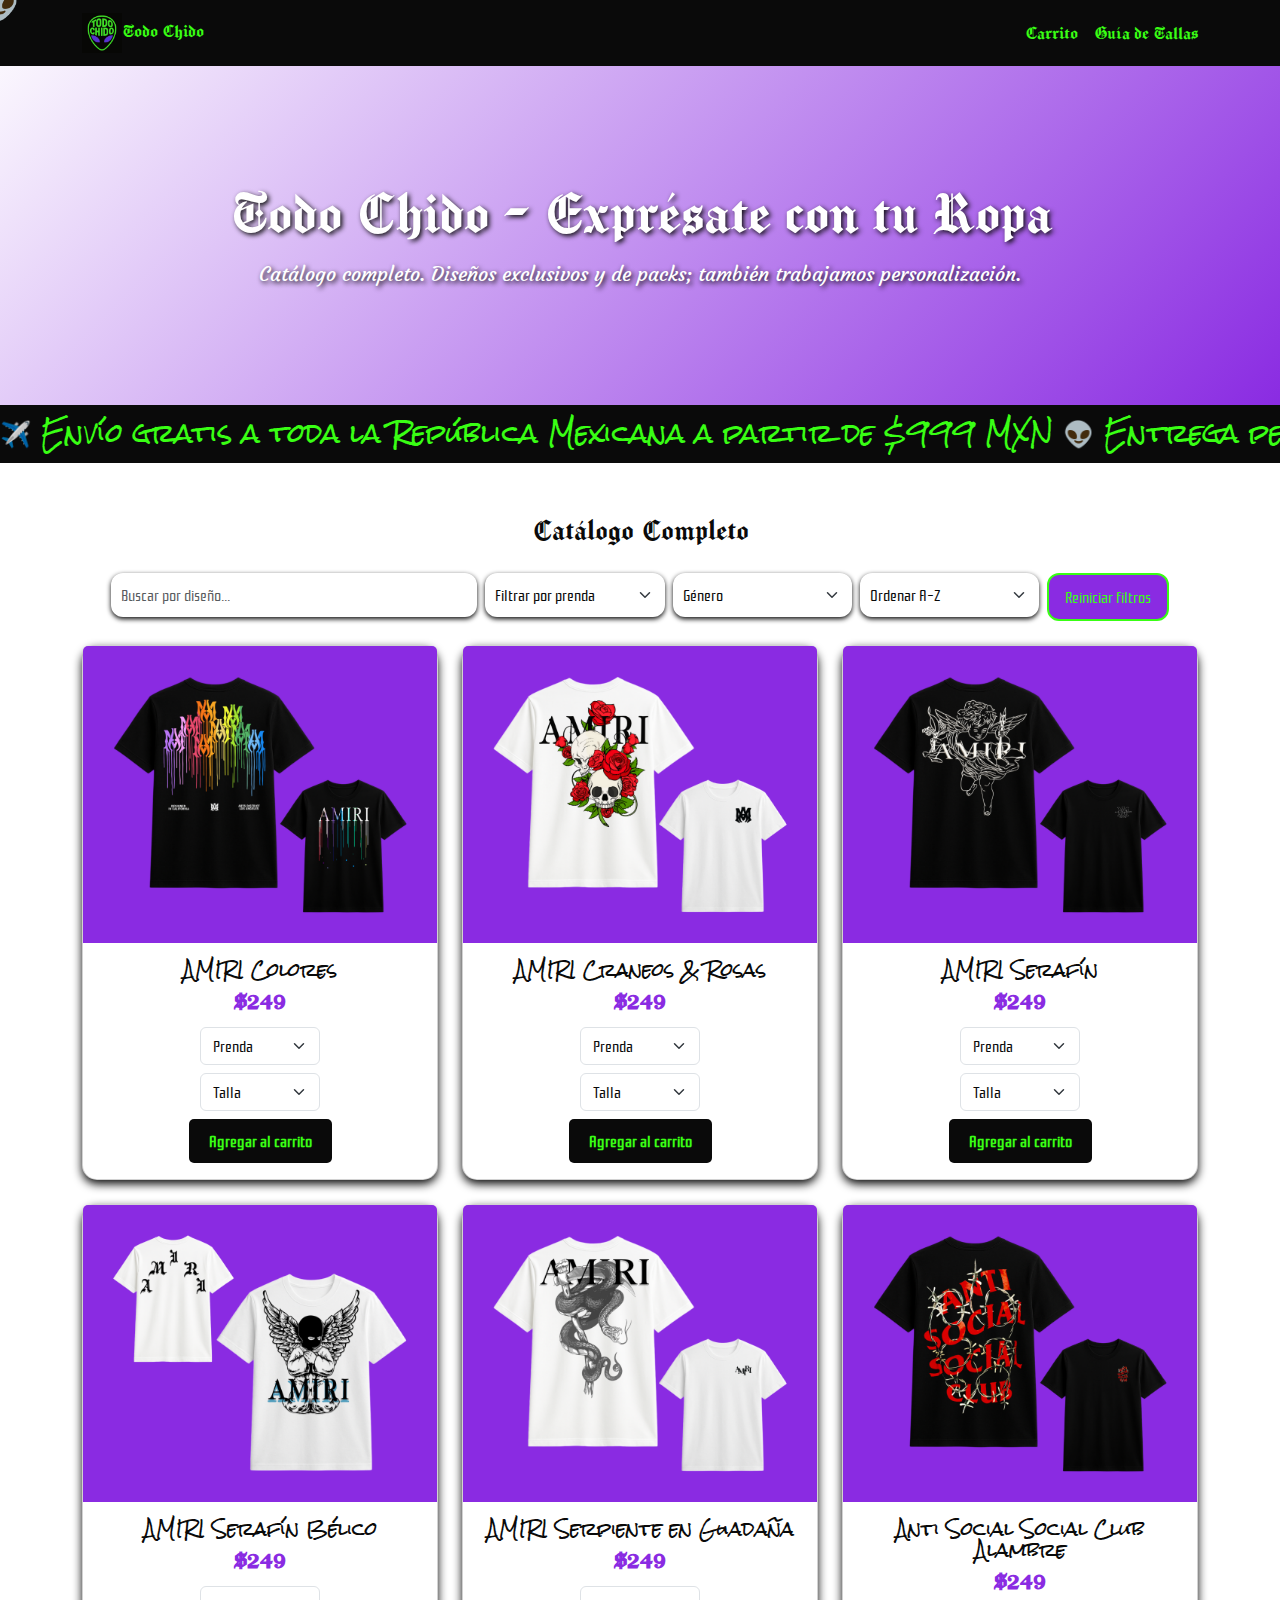
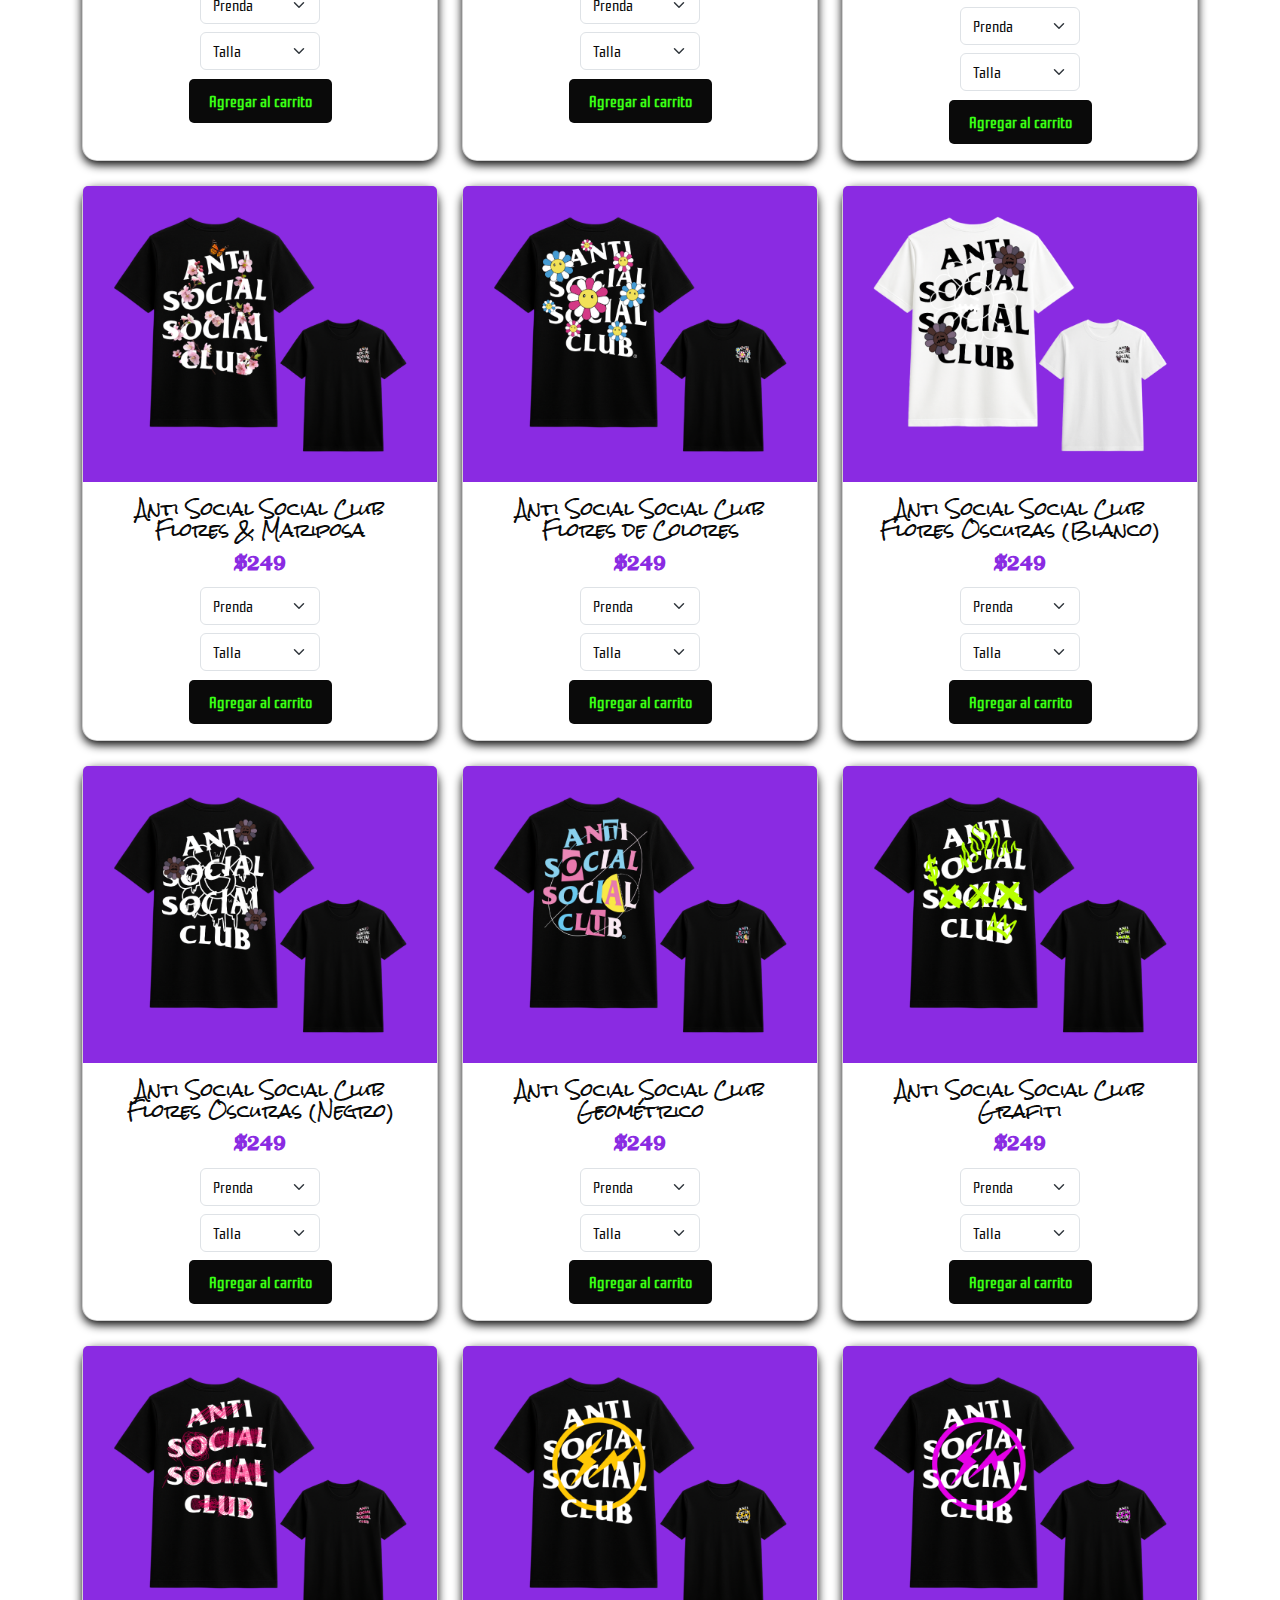
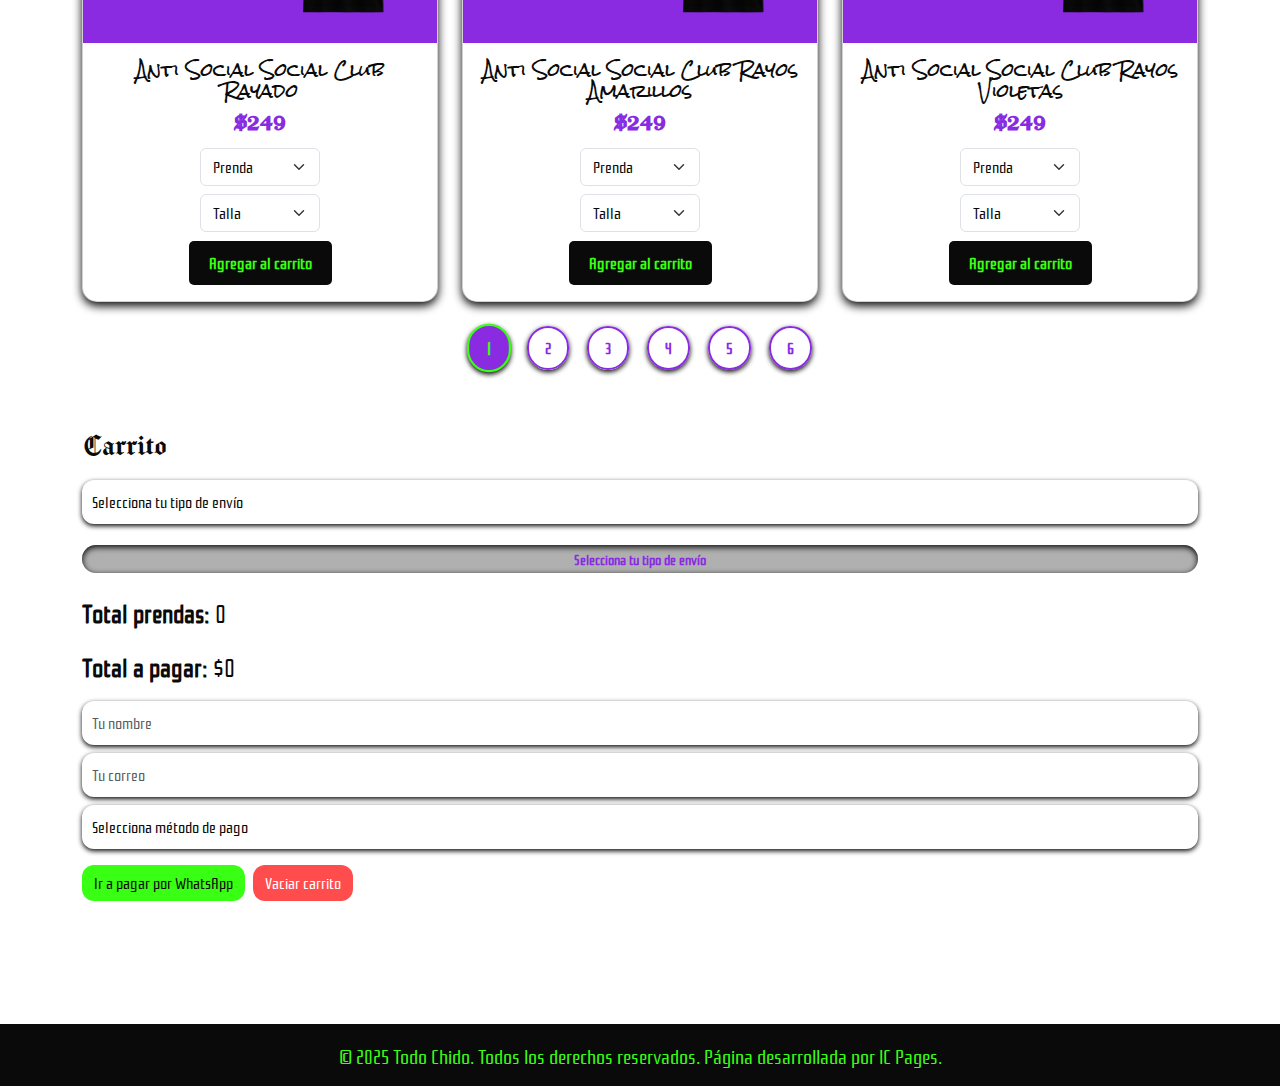
<file: index.html>
<!DOCTYPE html>
<html lang="es">
<head>
  <meta charset="UTF-8">
  <meta name="viewport" content="width=device-width, initial-scale=1.0">
  <title>Todo Chido - Catálogo</title>
  <link rel="icon" href="logo.jpg" type="">
  <!-- Bootstrap -->
  <link href="https://cdn.jsdelivr.net/npm/bootstrap@5.3.2/dist/css/bootstrap.min.css" rel="stylesheet">
  <!-- CSS personalizado -->
  <link rel="stylesheet" href="estilos.css">
      <!-- Fuente -->
  <link rel="preconnect" href="https://fonts.googleapis.com">
  <link rel="preconnect" href="https://fonts.gstatic.com" crossorigin>
  <link href="https://fonts.googleapis.com/css2?family=Courgette&family=Manufacturing+Consent&family=Rationale&family=Rock+Salt&display=swap" rel="stylesheet">
</head>

<body>

   <!-- Navbar -->
  <nav class="navbar navbar-expand-lg navbar-dark bg-dark fixed-top">
    <div class="container">
      <a class="navbar-brand" href="https://icpages.github.io/TodoChido/">
        <img src="logo.jpg" alt="Logo Todo Chido" width="40" height="40" class="d-inline-block align-text-center">Todo Chido</a>
        <div class="d-flex align-items-center gap-3">
        <a class="nav-link" href="#carrito">Carrito</a>
        <a class="nav-link" href="#" data-bs-toggle="modal" data-bs-target="#guiaTallasModal">Guía de Tallas</a>
      </div>
    </div>
  </nav>

   <!-- Hero -->
  <header class="hero d-flex align-items-center text-center text-white">
    <div class="container">
      <br> <br>
      <h1 class="display-3 animate-fade">Todo Chido - Exprésate con tu Ropa</h1>
      <p class="lead animate-slide">
        Catálogo completo.
        Diseños exclusivos y de packs; también trabajamos personalización.
      </p>
    </div>
  </header>

   <!-- Letrero animado -->
  <div class="marquee-container">
    <div class="marquee">
      ✈️ Envío gratis a toda la República Mexicana a partir de $999 MXN 👽 Entrega personal en la Ciudad de Puebla 🚗 Envío gratis por DiDi en la Ciudad de Puebla a partir de $599 MXN ✈️ Envío gratis a toda la República Mexicana a partir de $999 MXN 👽 Entrega personal en la Ciudad de Puebla 🚗 Envío gratis por DiDi en la Ciudad de Puebla a partir de $599 MXN
    </div>
  </div>

  <!-- Contenedor Catálogo -->
  <section id="catalogo" class="catalogo container mt-5">
    <h2 class="text-center mb-4">Catálogo Completo</h2>

<!-- Filtros -->
<div class="row mb-4 g-2 justify-content-center">
  <div class="col-md-4">
    <input type="text" id="searchBar" class="form-control" placeholder="Buscar por diseño...">
  </div>
  <div class="col-md-2">
    <select id="filterPrenda" class="form-select">
      <option value="">Filtrar por prenda</option>
      <option value="gorra">Gorra</option>
      <option value="ropa">Ropa</option>
      <option value="tote bag">Tote Bag</option>
    </select>
  </div>
  <div class="col-md-2">
    <select id="filterGenero" class="form-select">
      <option value="">Género</option>
      <option value="hombre">Hombre</option>
      <option value="mujer">Mujer</option>
      <option value="niña">Niña</option>
      <option value="niño">Niño</option>
      <option value="unisex">Unisex</option>
    </select>
  </div>
  <div class="col-md-2">
    <select id="sortSelect" class="form-select">
      <option value="abc">Ordenar A-Z</option>
      <option value="precioAsc">Precio: Menor a Mayor</option>
      <option value="precioDesc">Precio: Mayor a Menor</option>
    </select>
  </div>
  <div class="col-auto">
    <button id="resetFiltersBtn" class="btn btn-outline-secondary">Reiniciar filtros</button>
  </div>
</div>

    <!-- Productos -->
    <div id="productos" class="row g-4">
<!-- Producto 1 -->
<div class="col-md-4 producto" data-prenda="ropa" data-genero="unisex" data-precio="249">
  <div class="card h-100">
    <img src="P-AMIRI-1.png" class="card-img-top producto-img" alt="">
    <div class="card-body text-center">
      <h3 class="card-title">AMIRI Colores</h3>
      <h4 class="precio">$249</h4>
      <!-- Selector de prenda -->
      <select class="form-select mb-2 prendaSelect">
        <option value="" disabled selected>Prenda</option>
        <option value="Playera" data-precio="249" data-imagen="P-AMIRI-1.png">Playera</option>
        <option value="Over Size" data-precio="279" data-imagen="OS-AMIRI-1.png">Over Size</option>
        <option value="Mineral Wash" data-precio="299" data-imagen="MW-AMIRI-1.png">Mineral Wash</option>
        <option value="Sudadera" data-precio="379" data-imagen="S-AMIRI-1.png">Sudadera</option>
        <option value="Hoodie" data-precio="469" data-imagen="H-AMIRI-1.png">Hoodie</option>
      </select>
      <!-- Selector de talla -->
      <select class="form-select mb-2 tallaSelect">
        <option value="" disabled selected>Talla</option>
        <option value="CH">CH</option>
        <option value="M">M</option>
        <option value="G">G</option>
        <option value="EG">EG</option>
      </select>
      <button class="btn btn-dark addCart"
              data-nombre="AMIRI Colores"
              data-uniprenda="false" data-precio="false" data-unitalla="false"
              data-imagen=""> Agregar al carrito</button></div></div></div>
<!-- Producto 2 -->
<div class="col-md-4 producto" data-prenda="ropa" data-genero="unisex" data-precio="249">
  <div class="card h-100">
    <img src="P-AMIRI-2.png" class="card-img-top producto-img" alt="">
    <div class="card-body text-center">
      <h3 class="card-title">AMIRI Serafín</h3>
      <h4 class="precio">$249</h4>
      <!-- Selector de prenda -->
      <select class="form-select mb-2 prendaSelect">
        <option value="" disabled selected>Prenda</option>
        <option value="Playera" data-precio="249" data-imagen="P-AMIRI-2.png">Playera</option>
        <option value="Over Size" data-precio="279" data-imagen="OS-AMIRI-2.png">Over Size</option>
        <option value="Mineral Wash" data-precio="299" data-imagen="MW-AMIRI-2.png">Mineral Wash</option>
        <option value="Sudadera" data-precio="379" data-imagen="S-AMIRI-2.png">Sudadera</option>
        <option value="Hoodie" data-precio="469" data-imagen="H-AMIRI-2.png">Hoodie</option>
      </select>
      <!-- Selector de talla -->
      <select class="form-select mb-2 tallaSelect">
        <option value="" disabled selected>Talla</option>
        <option value="CH">CH</option>
        <option value="M">M</option>
        <option value="G">G</option>
        <option value="EG">EG</option>
      </select>
      <button class="btn btn-dark addCart"
              data-nombre="AMIRI Serafín"
              data-uniprenda="false" data-precio="false" data-unitalla="false"
              data-imagen=""> Agregar al carrito</button></div></div></div>
<!-- Producto 3 -->
<div class="col-md-4 producto" data-prenda="ropa" data-genero="unisex" data-precio="249">
  <div class="card h-100">
    <img src="P-AMIRI-3.png" class="card-img-top producto-img" alt="">
    <div class="card-body text-center">
      <h3 class="card-title">AMIRI Serafín Bélico</h3>
      <h4 class="precio">$249</h4>
      <!-- Selector de prenda -->
      <select class="form-select mb-2 prendaSelect">
        <option value="" disabled selected>Prenda</option>
        <option value="Playera" data-precio="249" data-imagen="P-AMIRI-3.png">Playera</option>
        <option value="Over Size" data-precio="279" data-imagen="OS-AMIRI-3.png">Over Size</option>
        <option value="Sudadera" data-precio="379" data-imagen="S-AMIRI-3.png">Sudadera</option>
      </select>
      <!-- Selector de talla -->
      <select class="form-select mb-2 tallaSelect">
        <option value="" disabled selected>Talla</option>
        <option value="CH">CH</option>
        <option value="M">M</option>
        <option value="G">G</option>
        <option value="EG">EG</option>
      </select>
      <button class="btn btn-dark addCart"
              data-nombre="AMIRI Serafín Bélico"
              data-uniprenda="false" data-precio="false" data-unitalla="false"
              data-imagen=""> Agregar al carrito</button></div></div></div>
<!-- Producto 4 -->
<div class="col-md-4 producto" data-prenda="ropa" data-genero="unisex" data-precio="249">
  <div class="card h-100">
    <img src="P-AMIRI-4.png" class="card-img-top producto-img" alt="">
    <div class="card-body text-center">
      <h3 class="card-title">AMIRI Craneos & Rosas</h3>
      <h4 class="precio">$249</h4>
      <!-- Selector de prenda -->
      <select class="form-select mb-2 prendaSelect">
        <option value="" disabled selected>Prenda</option>
        <option value="Playera" data-precio="249" data-imagen="P-AMIRI-4.png">Playera</option>
        <option value="Over Size" data-precio="279" data-imagen="OS-AMIRI-4.png">Over Size</option>
        <option value="Sudadera" data-precio="379" data-imagen="S-AMIRI-4.png">Sudadera</option>
        <option value="Hoodie" data-precio="469" data-imagen="H-AMIRI-4.png">Hoodie</option>
      </select>
      <!-- Selector de talla -->
      <select class="form-select mb-2 tallaSelect">
        <option value="" disabled selected>Talla</option>
        <option value="CH">CH</option>
        <option value="M">M</option>
        <option value="G">G</option>
        <option value="EG">EG</option>
      </select>
      <button class="btn btn-dark addCart"
              data-nombre="AMIRI Cráneos & Rosas"
              data-uniprenda="false" data-precio="false" data-unitalla="false"
              data-imagen=""> Agregar al carrito</button></div></div></div>
<!-- Producto 5 -->
<div class="col-md-4 producto" data-prenda="ropa" data-genero="unisex" data-precio="249">
  <div class="card h-100">
    <img src="P-AMIRI-5.png" class="card-img-top producto-img" alt="">
    <div class="card-body text-center">
      <h3 class="card-title">AMIRI Serpiente en Guadaña</h3>
      <h4 class="precio">$249</h4>
      <!-- Selector de prenda -->
      <select class="form-select mb-2 prendaSelect">
        <option value="" disabled selected>Prenda</option>
        <option value="Playera" data-precio="249" data-imagen="P-AMIRI-5.png">Playera</option>
        <option value="Over Size" data-precio="279" data-imagen="OS-AMIRI-5.png">Over Size</option>
        <option value="Sudadera" data-precio="379" data-imagen="S-AMIRI-5.png">Sudadera</option>
        <option value="Hoodie" data-precio="469" data-imagen="H-AMIRI-5.png">Hoodie</option>
      </select>
      <!-- Selector de talla -->
      <select class="form-select mb-2 tallaSelect">
        <option value="" disabled selected>Talla</option>
        <option value="CH">CH</option>
        <option value="M">M</option>
        <option value="G">G</option>
        <option value="EG">EG</option>
      </select>
      <button class="btn btn-dark addCart"
              data-nombre="AMIRI Serpiente en Guadaña"
              data-uniprenda="false" data-precio="false" data-unitalla="false"
              data-imagen=""> Agregar al carrito</button></div></div></div>
<!-- Producto 6 -->  
<div class="col-md-4 producto" data-prenda="ropa" data-genero="unisex" data-precio="249">
  <div class="card h-100">
    <img src="P-CH-1.png" class="card-img-top producto-img" alt=""> 
    <div class="card-body text-center">
      <h3 class="card-title">Chrome Hearts Texto</h3>
      <h4 class="precio">$249</h4>
      <!-- Selector de prenda -->
      <select class="form-select mb-2 prendaSelect">
        <option value="" disabled selected>Prenda</option>
        <option value="Playera" data-precio="249" data-imagen="P-CH-1.png">Playera</option> 
        <option value="Over Size" data-precio="279" data-imagen="OS-CH-1.png">Over Size</option> 
        <option value="Mineral Wash" data-precio="299" data-imagen="MW-CH-1.png">Mineral Wash</option>
        <option value="Sudadera" data-precio="379" data-imagen="S-CH-1.png">Sudadera</option>
        <option value="Hoodie" data-precio="469" data-imagen="H-CH-1.png">Hoodie</option> 
      </select>
      <!-- Selector de talla -->
      <select class="form-select mb-2 tallaSelect">
        <option value="" disabled selected>Talla</option>
        <option value="CH">CH</option>
        <option value="M">M</option>
        <option value="G">G</option>
        <option value="EG">EG</option>
      </select>
      <button class="btn btn-dark addCart"
              data-nombre="Chrome Hearts Texto"
              data-uniprenda="false" data-precio="false" data-unitalla="false"
              data-imagen=""> Agregar al carrito</button></div></div></div>
<!-- Producto 7 --> 
<div class="col-md-4 producto" data-prenda="ropa" data-genero="unisex" data-precio="249">
  <div class="card h-100">
    <img src="P-CH-2.png" class="card-img-top producto-img" alt=""> 
    <div class="card-body text-center">
      <h3 class="card-title">Chrome Hearts Colores (Negro)</h3>
      <h4 class="precio">$249</h4>
      <!-- Selector de prenda -->
      <select class="form-select mb-2 prendaSelect">
        <option value="" disabled selected>Prenda</option>
        <option value="Playera" data-precio="249" data-imagen="P-CH-2.png">Playera</option> 
        <option value="Over Size" data-precio="279" data-imagen="OS-CH-2.png">Over Size</option> 
        <option value="Mineral Wash" data-precio="299" data-imagen="MW-CH-2.png">Mineral Wash</option>
        <option value="Sudadera" data-precio="379" data-imagen="S-CH-2.png">Sudadera</option>
        <option value="Hoodie" data-precio="469" data-imagen="H-CH-2.png">Hoodie</option> 
      </select>
      <!-- Selector de talla -->
      <select class="form-select mb-2 tallaSelect">
        <option value="" disabled selected>Talla</option>
        <option value="CH">CH</option>
        <option value="M">M</option>
        <option value="G">G</option>
        <option value="EG">EG</option>
      </select>
      <button class="btn btn-dark addCart"
              data-nombre="Chrome Hearts Colores (Negro)"
              data-uniprenda="false" data-precio="false" data-unitalla="false"
              data-imagen=""> Agregar al carrito</button></div></div></div>
<!-- Producto 8 -->  
<div class="col-md-4 producto" data-prenda="ropa" data-genero="unisex" data-precio="249">
  <div class="card h-100">
    <img src="P-CH-3.png" class="card-img-top producto-img" alt=""> 
    <div class="card-body text-center">
      <h3 class="card-title">Chrome Hearts Cruz (Negro)</h3>
      <h4 class="precio">$249</h4>
      <!-- Selector de prenda -->
      <select class="form-select mb-2 prendaSelect">
        <option value="" disabled selected>Prenda</option>
        <option value="Playera" data-precio="249" data-imagen="P-CH-3.png">Playera</option> 
        <option value="Over Size" data-precio="279" data-imagen="OS-CH-3.png">Over Size</option> 
        <option value="Mineral Wash" data-precio="299" data-imagen="MW-CH-3.png">Mineral Wash</option>
        <option value="Sudadera" data-precio="379" data-imagen="S-CH-3.png">Sudadera</option>
        <option value="Hoodie" data-precio="469" data-imagen="H-CH-3.png">Hoodie</option> 
      </select>
      <!-- Selector de talla -->
      <select class="form-select mb-2 tallaSelect">
        <option value="" disabled selected>Talla</option>
        <option value="CH">CH</option>
        <option value="M">M</option>
        <option value="G">G</option>
        <option value="EG">EG</option>
      </select>
      <button class="btn btn-dark addCart"
              data-nombre="Chrome Hearts Cruz (Negro)"
              data-uniprenda="false" data-precio="false" data-unitalla="false"
              data-imagen=""> Agregar al carrito</button></div></div></div>
<!-- Producto 9 -->  
<div class="col-md-4 producto" data-prenda="ropa" data-genero="unisex" data-precio="249">
  <div class="card h-100">
    <img src="P-CH-4.png" class="card-img-top producto-img" alt=""> 
    <div class="card-body text-center">
      <h3 class="card-title">Chrome Hearts Cruz (Blanco)</h3>
      <h4 class="precio">$249</h4>
      <!-- Selector de prenda -->
      <select class="form-select mb-2 prendaSelect">
        <option value="" disabled selected>Prenda</option>
        <option value="Playera" data-precio="249" data-imagen="P-CH-4.png">Playera</option> 
        <option value="Over Size" data-precio="279" data-imagen="OS-CH-4.png">Over Size</option>
        <option value="Sudadera" data-precio="379" data-imagen="S-CH-4.png">Sudadera</option>
        <option value="Hoodie" data-precio="469" data-imagen="H-CH-4.png">Hoodie</option> 
      </select>
      <!-- Selector de talla -->
      <select class="form-select mb-2 tallaSelect">
        <option value="" disabled selected>Talla</option>
        <option value="CH">CH</option>
        <option value="M">M</option>
        <option value="G">G</option>
        <option value="EG">EG</option>
      </select>
      <button class="btn btn-dark addCart"
              data-nombre="Chrome Hearts Cruz (Blanco)"
              data-uniprenda="false" data-precio="false" data-unitalla="false"
              data-imagen=""> Agregar al carrito</button></div></div></div>
<!-- Producto 10 -->  
<div class="col-md-4 producto" data-prenda="ropa" data-genero="unisex" data-precio="249">
  <div class="card h-100">
    <img src="P-CH-5.png" class="card-img-top producto-img" alt=""> 
    <div class="card-body text-center">
      <h3 class="card-title">Chrome Hearts Colores (Blanco)</h3>
      <h4 class="precio">$249</h4>
      <!-- Selector de prenda -->
      <select class="form-select mb-2 prendaSelect">
        <option value="" disabled selected>Prenda</option>
        <option value="Playera" data-precio="249" data-imagen="P-CH-5.png">Playera</option> 
        <option value="Over Size" data-precio="279" data-imagen="OS-CH-5.png">Over Size</option>
        <option value="Sudadera" data-precio="379" data-imagen="S-CH-5.png">Sudadera</option>
        <option value="Hoodie" data-precio="469" data-imagen="H-CH-5.png">Hoodie</option> 
      </select>
      <!-- Selector de talla -->
      <select class="form-select mb-2 tallaSelect">
        <option value="" disabled selected>Talla</option>
        <option value="CH">CH</option>
        <option value="M">M</option>
        <option value="G">G</option>
        <option value="EG">EG</option>
      </select>
      <button class="btn btn-dark addCart"
              data-nombre="Chrome Hearts Colores (Blanco)"
              data-uniprenda="false" data-precio="false" data-unitalla="false"
              data-imagen=""> Agregar al carrito</button></div></div></div>
<!-- Producto 11 -->  
<div class="col-md-4 producto" data-prenda="ropa" data-genero="unisex" data-precio="249">
  <div class="card h-100">
    <img src="P-CH-6.png" class="card-img-top producto-img" alt=""> 
    <div class="card-body text-center">
      <h3 class="card-title">Chrome Hearts Cruces</h3>
      <h4 class="precio">$249</h4>
      <!-- Selector de prenda -->
      <select class="form-select mb-2 prendaSelect">
        <option value="" disabled selected>Prenda</option>
        <option value="Playera" data-precio="249" data-imagen="P-CH-6.png">Playera</option> 
        <option value="Over Size" data-precio="279" data-imagen="OS-CH-6.png">Over Size</option>
        <option value="Sudadera" data-precio="379" data-imagen="S-CH-6.png">Sudadera</option>
        <option value="Hoodie" data-precio="469" data-imagen="H-CH-6.png">Hoodie</option> 
      </select>
      <!-- Selector de talla -->
      <select class="form-select mb-2 tallaSelect">
        <option value="" disabled selected>Talla</option>
        <option value="CH">CH</option>
        <option value="M">M</option>
        <option value="G">G</option>
        <option value="EG">EG</option>
      </select>
      <button class="btn btn-dark addCart"
              data-nombre="Chrome Hearts Cruces"
              data-uniprenda="false" data-precio="false" data-unitalla="false"
              data-imagen=""> Agregar al carrito</button></div></div></div>
<!-- Producto 12 --> 
<div class="col-md-4 producto" data-prenda="ropa" data-genero="unisex" data-precio="249"> 
  <div class="card h-100"> 
    <img src="P-Coches-1.png" class="card-img-top producto-img" alt=""> 
    <div class="card-body text-center"> 
      <h3 class="card-title">Porsche The 911 GT3 RS</h3> 
      <h4 class="precio">$249</h4> 
      <!-- Selector de prenda --> 
      <select class="form-select mb-2 prendaSelect"> 
        <option value="" disabled selected>Prenda</option> 
        <option value="Playera" data-precio="249" data-imagen="P-Coches-1.png">Playera</option> 
        <option value="Over Size" data-precio="279" data-imagen="OS-Coches-1.png">Over Size</option> 
        <option value="Mineral Wash" data-precio="299" data-imagen="MW-Coches-1.png">Mineral Wash</option> 
        <option value="Sudadera" data-precio="379" data-imagen="S-Coches-1.png">Sudadera</option> 
      </select> 
      <!-- Selector de talla --> 
      <select class="form-select mb-2 tallaSelect"> 
        <option value="" disabled selected>Talla</option> 
        <option value="CH">CH</option> 
        <option value="M">M</option> 
        <option value="G">G</option> 
        <option value="EG">EG</option> 
      </select> 
      <button class="btn btn-dark addCart" data-nombre="Porsche The 911 GT3 RS" data-uniprenda="false" data-precio="false" data-unitalla="false" data-imagen=""> Agregar al carrito</button>
    </div>
  </div>
</div>
<!-- Producto 13 --> 
<div class="col-md-4 producto" data-prenda="ropa" data-genero="unisex" data-precio="249"> 
  <div class="card h-100"> 
    <img src="P-Coches-2.png" class="card-img-top producto-img" alt=""> 
    <div class="card-body text-center"> 
      <h3 class="card-title">Red Bull Racing</h3> 
      <h4 class="precio">$249</h4> 
      <!-- Selector de prenda --> 
      <select class="form-select mb-2 prendaSelect"> 
        <option value="" disabled selected>Prenda</option> 
        <option value="Playera" data-precio="249" data-imagen="P-Coches-2.png">Playera</option> 
        <option value="Over Size" data-precio="279" data-imagen="OS-Coches-2.png">Over Size</option> 
        <option value="Mineral Wash" data-precio="299" data-imagen="MW-Coches-2.png">Mineral Wash</option> 
        <option value="Sudadera" data-precio="379" data-imagen="S-Coches-2.png">Sudadera</option>
      </select> 
      <!-- Selector de talla --> 
      <select class="form-select mb-2 tallaSelect"> 
        <option value="" disabled selected>Talla</option> 
        <option value="CH">CH</option> 
        <option value="M">M</option> 
        <option value="G">G</option> 
        <option value="EG">EG</option> 
      </select> 
      <button class="btn btn-dark addCart" data-nombre="Red Bull Racing" data-uniprenda="false" data-precio="false" data-unitalla="false" data-imagen=""> Agregar al carrito</button>
    </div>
  </div>
</div>
<!-- Producto 14 --> 
<div class="col-md-4 producto" data-prenda="ropa" data-genero="unisex" data-precio="249"> 
  <div class="card h-100"> 
    <img src="P-Coches-3.png" class="card-img-top producto-img" alt=""> 
    <div class="card-body text-center"> 
      <h3 class="card-title">Volkswagen 53</h3> 
      <h4 class="precio">$249</h4> 
      <!-- Selector de prenda --> 
      <select class="form-select mb-2 prendaSelect"> 
        <option value="" disabled selected>Prenda</option> 
        <option value="Playera" data-precio="249" data-imagen="P-Coches-3.png">Playera</option> 
        <option value="Over Size" data-precio="279" data-imagen="OS-Coches-3.png">Over Size</option> 
        <option value="Mineral Wash" data-precio="299" data-imagen="MW-Coches-3.png">Mineral Wash</option> 
        <option value="Sudadera" data-precio="379" data-imagen="S-Coches-3.png">Sudadera</option>
      </select> 
      <!-- Selector de talla --> 
      <select class="form-select mb-2 tallaSelect"> 
        <option value="" disabled selected>Talla</option> 
        <option value="CH">CH</option> 
        <option value="M">M</option> 
        <option value="G">G</option> 
        <option value="EG">EG</option> 
      </select> 
      <button class="btn btn-dark addCart" data-nombre="Volkswagen 53" data-uniprenda="false" data-precio="false" data-unitalla="false" data-imagen=""> Agregar al carrito</button>
    </div>
  </div>
</div>
<!-- Producto 15 --> 
<div class="col-md-4 producto" data-prenda="ropa" data-genero="unisex" data-precio="249"> 
  <div class="card h-100"> 
    <img src="P-Coches-4.png" class="card-img-top producto-img" alt=""> 
    <div class="card-body text-center"> 
      <h3 class="card-title">Volkswagen Beetle</h3> 
      <h4 class="precio">$249</h4> 
      <!-- Selector de prenda --> 
      <select class="form-select mb-2 prendaSelect"> 
        <option value="" disabled selected>Prenda</option> 
        <option value="Playera" data-precio="249" data-imagen="P-Coches-4.png">Playera</option> 
        <option value="Over Size" data-precio="279" data-imagen="OS-Coches-4.png">Over Size</option> 
        <option value="Mineral Wash" data-precio="299" data-imagen="MW-Coches-4.png">Mineral Wash</option> 
        <option value="Sudadera" data-precio="379" data-imagen="S-Coches-4.png">Sudadera</option>
      </select> 
      <!-- Selector de talla --> 
      <select class="form-select mb-2 tallaSelect"> 
        <option value="" disabled selected>Talla</option> 
        <option value="CH">CH</option> 
        <option value="M">M</option> 
        <option value="G">G</option> 
        <option value="EG">EG</option> 
      </select> 
      <button class="btn btn-dark addCart" data-nombre="Volkswagen Beetle" data-uniprenda="false" data-precio="false" data-unitalla="false" data-imagen=""> Agregar al carrito</button>
    </div>
  </div>
</div>
<!-- Producto 16 --> 
<div class="col-md-4 producto" data-prenda="ropa" data-genero="unisex" data-precio="249"> 
  <div class="card h-100"> 
    <img src="P-Coches-5.png" class="card-img-top producto-img" alt=""> 
    <div class="card-body text-center"> 
      <h3 class="card-title">Jeep Wrangler Rubicon (Negro)</h3> 
      <h4 class="precio">$249</h4> 
      <!-- Selector de prenda --> 
      <select class="form-select mb-2 prendaSelect"> 
        <option value="" disabled selected>Prenda</option> 
        <option value="Playera" data-precio="249" data-imagen="P-Coches-5.png">Playera</option> 
        <option value="Over Size" data-precio="279" data-imagen="OS-Coches-5.png">Over Size</option> 
        <option value="Mineral Wash" data-precio="299" data-imagen="MW-Coches-5.png">Mineral Wash</option> 
        <option value="Sudadera" data-precio="379" data-imagen="S-Coches-5.png">Sudadera</option>
      </select> 
      <!-- Selector de talla --> 
      <select class="form-select mb-2 tallaSelect"> 
        <option value="" disabled selected>Talla</option> 
        <option value="CH">CH</option> 
        <option value="M">M</option> 
        <option value="G">G</option> 
        <option value="EG">EG</option> 
      </select> 
      <button class="btn btn-dark addCart" data-nombre="Jeep Wrangler Rubicon (Negro)" data-uniprenda="false" data-precio="false" data-unitalla="false" data-imagen=""> Agregar al carrito</button>
    </div>
  </div>
</div>
<!-- Producto 17 --> 
<div class="col-md-4 producto" data-prenda="ropa" data-genero="unisex" data-precio="249"> 
  <div class="card h-100"> 
    <img src="P-Coches-6.png" class="card-img-top producto-img" alt=""> 
    <div class="card-body text-center"> 
      <h3 class="card-title">Jeep Wrangler Rubicon (Blanco)</h3> 
      <h4 class="precio">$249</h4> 
      <!-- Selector de prenda --> 
      <select class="form-select mb-2 prendaSelect"> 
        <option value="" disabled selected>Prenda</option> 
        <option value="Playera" data-precio="249" data-imagen="P-Coches-6.png">Playera</option> 
        <option value="Over Size" data-precio="279" data-imagen="OS-Coches-6.png">Over Size</option>
        <option value="Sudadera" data-precio="379" data-imagen="S-Coches-6.png">Sudadera</option>
      </select> 
      <!-- Selector de talla --> 
      <select class="form-select mb-2 tallaSelect"> 
        <option value="" disabled selected>Talla</option> 
        <option value="CH">CH</option> 
        <option value="M">M</option> 
        <option value="G">G</option> 
        <option value="EG">EG</option> 
      </select> 
      <button class="btn btn-dark addCart" data-nombre="Jeep Wrangler Rubicon (Blanco)" data-uniprenda="false" data-precio="false" data-unitalla="false" data-imagen=""> Agregar al carrito</button>
    </div>
  </div>
</div>
<!-- Producto 18 --> 
<div class="col-md-4 producto" data-prenda="ropa" data-genero="unisex" data-precio="249"> 
  <div class="card h-100"> 
    <img src="P-Coches-7.png" class="card-img-top producto-img" alt=""> 
    <div class="card-body text-center"> 
      <h3 class="card-title">Delorean Time Machine</h3> 
      <h4 class="precio">$249</h4> 
      <!-- Selector de prenda --> 
      <select class="form-select mb-2 prendaSelect"> 
        <option value="" disabled selected>Prenda</option> 
        <option value="Playera" data-precio="249" data-imagen="P-Coches-7.png">Playera</option> 
        <option value="Over Size" data-precio="279" data-imagen="OS-Coches-7.png">Over Size</option> 
        <option value="Mineral Wash" data-precio="299" data-imagen="MW-Coches-7.png">Mineral Wash</option> 
        <option value="Sudadera" data-precio="379" data-imagen="S-Coches-7.png">Sudadera</option>
      </select> 
      <!-- Selector de talla --> 
      <select class="form-select mb-2 tallaSelect"> 
        <option value="" disabled selected>Talla</option> 
        <option value="CH">CH</option> 
        <option value="M">M</option> 
        <option value="G">G</option> 
        <option value="EG">EG</option> 
      </select> 
      <button class="btn btn-dark addCart" data-nombre="Delorean Time Machine" data-uniprenda="false" data-precio="false" data-unitalla="false" data-imagen=""> Agregar al carrito</button>
    </div>
  </div>
</div>
<!-- Producto 19 --> 
<div class="col-md-4 producto" data-prenda="ropa" data-genero="unisex" data-precio="249"> 
  <div class="card h-100"> 
    <img src="P-Coches-8.png" class="card-img-top producto-img" alt=""> 
    <div class="card-body text-center"> 
      <h3 class="card-title">Nissan GTR Nismo (Blanco)</h3> 
      <h4 class="precio">$249</h4> 
      <!-- Selector de prenda --> 
      <select class="form-select mb-2 prendaSelect"> 
        <option value="" disabled selected>Prenda</option> 
        <option value="Playera" data-precio="249" data-imagen="P-Coches-8.png">Playera</option> 
        <option value="Over Size" data-precio="279" data-imagen="OS-Coches-8.png">Over Size</option>
        <option value="Sudadera" data-precio="379" data-imagen="S-Coches-8.png">Sudadera</option>
      </select> 
      <!-- Selector de talla --> 
      <select class="form-select mb-2 tallaSelect"> 
        <option value="" disabled selected>Talla</option> 
        <option value="CH">CH</option> 
        <option value="M">M</option> 
        <option value="G">G</option> 
        <option value="EG">EG</option> 
      </select> 
      <button class="btn btn-dark addCart" data-nombre="Nissan GTR Nismo (Blanco)" data-uniprenda="false" data-precio="false" data-unitalla="false" data-imagen=""> Agregar al carrito</button>
    </div>
  </div>
</div>
<!-- Producto 20 --> 
<div class="col-md-4 producto" data-prenda="ropa" data-genero="unisex" data-precio="249"> 
  <div class="card h-100"> 
    <img src="P-Coches-9.png" class="card-img-top producto-img" alt=""> 
    <div class="card-body text-center"> 
      <h3 class="card-title">Nissan GTR Nismo (Negro)</h3> 
      <h4 class="precio">$249</h4> 
      <!-- Selector de prenda --> 
      <select class="form-select mb-2 prendaSelect"> 
        <option value="" disabled selected>Prenda</option> 
        <option value="Playera" data-precio="249" data-imagen="P-Coches-9.png">Playera</option> 
        <option value="Over Size" data-precio="279" data-imagen="OS-Coches-9.png">Over Size</option> 
        <option value="Mineral Wash" data-precio="299" data-imagen="MW-Coches-9.png">Mineral Wash</option> 
        <option value="Sudadera" data-precio="379" data-imagen="S-Coches-9.png">Sudadera</option>
      </select> 
      <!-- Selector de talla --> 
      <select class="form-select mb-2 tallaSelect"> 
        <option value="" disabled selected>Talla</option> 
        <option value="CH">CH</option> 
        <option value="M">M</option> 
        <option value="G">G</option> 
        <option value="EG">EG</option> 
      </select> 
      <button class="btn btn-dark addCart" data-nombre="Nissan GTR Nismo (Negro)" data-uniprenda="false" data-precio="false" data-unitalla="false" data-imagen=""> Agregar al carrito</button>
    </div>
  </div>
</div>
<!-- Producto 21 --> 
<div class="col-md-4 producto" data-prenda="ropa" data-genero="unisex" data-precio="249"> 
  <div class="card h-100"> 
    <img src="P-Coches-10.png" class="card-img-top producto-img" alt=""> 
    <div class="card-body text-center"> 
      <h3 class="card-title">Volkswagen Beetle 1966 (Blanco)</h3> 
      <h4 class="precio">$249</h4> 
      <!-- Selector de prenda --> 
      <select class="form-select mb-2 prendaSelect"> 
        <option value="" disabled selected>Prenda</option> 
        <option value="Playera" data-precio="249" data-imagen="P-Coches-10.png">Playera</option> 
        <option value="Over Size" data-precio="279" data-imagen="OS-Coches-10.png">Over Size</option>
        <option value="Sudadera" data-precio="379" data-imagen="S-Coches-10.png">Sudadera</option>
      </select> 
      <!-- Selector de talla --> 
      <select class="form-select mb-2 tallaSelect"> 
        <option value="" disabled selected>Talla</option> 
        <option value="CH">CH</option> 
        <option value="M">M</option> 
        <option value="G">G</option> 
        <option value="EG">EG</option> 
      </select> 
      <button class="btn btn-dark addCart" data-nombre="Volkswagen Beetle 1966 (Blanco)" data-uniprenda="false" data-precio="false" data-unitalla="false" data-imagen=""> Agregar al carrito</button>
    </div>
  </div>
</div>
<!-- Producto 22 --> 
<div class="col-md-4 producto" data-prenda="ropa" data-genero="unisex" data-precio="249"> 
  <div class="card h-100"> 
    <img src="P-Coches-11.png" class="card-img-top producto-img" alt=""> 
    <div class="card-body text-center"> 
      <h3 class="card-title">Volkswagen Beetle 1966 (Negro)</h3> 
      <h4 class="precio">$249</h4> 
      <!-- Selector de prenda --> 
      <select class="form-select mb-2 prendaSelect"> 
        <option value="" disabled selected>Prenda</option> 
        <option value="Playera" data-precio="249" data-imagen="P-Coches-11.png">Playera</option> 
        <option value="Over Size" data-precio="279" data-imagen="OS-Coches-11.png">Over Size</option> 
        <option value="Mineral Wash" data-precio="299" data-imagen="MW-Coches-11.png">Mineral Wash</option> 
        <option value="Sudadera" data-precio="379" data-imagen="S-Coches-11.png">Sudadera</option>
      </select> 
      <!-- Selector de talla --> 
      <select class="form-select mb-2 tallaSelect"> 
        <option value="" disabled selected>Talla</option> 
        <option value="CH">CH</option> 
        <option value="M">M</option> 
        <option value="G">G</option> 
        <option value="EG">EG</option> 
      </select> 
      <button class="btn btn-dark addCart" data-nombre="Volkswagen Beetle 1966 (Negro)" data-uniprenda="false" data-precio="false" data-unitalla="false" data-imagen=""> Agregar al carrito</button>
    </div>
  </div>
</div>
<!-- Producto 23 --> 
<div class="col-md-4 producto" data-prenda="ropa" data-genero="unisex" data-precio="249"> 
  <div class="card h-100"> 
    <img src="P-Coches-12.png" class="card-img-top producto-img" alt=""> 
    <div class="card-body text-center"> 
      <h3 class="card-title">Tesla Cybertruck (Negro)</h3> 
      <h4 class="precio">$249</h4> 
      <!-- Selector de prenda --> 
      <select class="form-select mb-2 prendaSelect"> 
        <option value="" disabled selected>Prenda</option> 
        <option value="Playera" data-precio="249" data-imagen="P-Coches-12.png">Playera</option> 
        <option value="Over Size" data-precio="279" data-imagen="OS-Coches-12.png">Over Size</option> 
        <option value="Mineral Wash" data-precio="299" data-imagen="MW-Coches-12.png">Mineral Wash</option> 
        <option value="Sudadera" data-precio="379" data-imagen="S-Coches-12.png">Sudadera</option>
      </select> 
      <!-- Selector de talla --> 
      <select class="form-select mb-2 tallaSelect"> 
        <option value="" disabled selected>Talla</option> 
        <option value="CH">CH</option> 
        <option value="M">M</option> 
        <option value="G">G</option> 
        <option value="EG">EG</option> 
      </select> 
      <button class="btn btn-dark addCart" data-nombre="Tesla Cybertruck (Negro)" data-uniprenda="false" data-precio="false" data-unitalla="false" data-imagen=""> Agregar al carrito</button>
    </div>
  </div>
</div>
<!-- Producto 24 --> 
<div class="col-md-4 producto" data-prenda="ropa" data-genero="unisex" data-precio="249"> 
  <div class="card h-100"> 
    <img src="P-Coches-13.png" class="card-img-top producto-img" alt=""> 
    <div class="card-body text-center"> 
      <h3 class="card-title">Tesla Cybertruck (Blanco)</h3> 
      <h4 class="precio">$249</h4> 
      <!-- Selector de prenda --> 
      <select class="form-select mb-2 prendaSelect"> 
        <option value="" disabled selected>Prenda</option> 
        <option value="Playera" data-precio="249" data-imagen="P-Coches-13.png">Playera</option> 
        <option value="Over Size" data-precio="279" data-imagen="OS-Coches-13.png">Over Size</option>
        <option value="Sudadera" data-precio="379" data-imagen="S-Coches-13.png">Sudadera</option>
      </select> 
      <!-- Selector de talla --> 
      <select class="form-select mb-2 tallaSelect"> 
        <option value="" disabled selected>Talla</option> 
        <option value="CH">CH</option> 
        <option value="M">M</option> 
        <option value="G">G</option> 
        <option value="EG">EG</option> 
      </select> 
      <button class="btn btn-dark addCart" data-nombre="Tesla Cybertruck (Blanco)" data-uniprenda="false" data-precio="false" data-unitalla="false" data-imagen=""> Agregar al carrito</button>
    </div>
  </div>
</div>
<!-- Producto 25 --> 
<div class="col-md-4 producto" data-prenda="ropa" data-genero="unisex" data-precio="249"> 
  <div class="card h-100"> 
    <img src="P-Coches-14.png" class="card-img-top producto-img" alt=""> 
    <div class="card-body text-center"> 
      <h3 class="card-title">Toyota Supra MK4 (Negro)</h3> 
      <h4 class="precio">$249</h4> 
      <!-- Selector de prenda --> 
      <select class="form-select mb-2 prendaSelect"> 
        <option value="" disabled selected>Prenda</option> 
        <option value="Playera" data-precio="249" data-imagen="P-Coches-14.png">Playera</option> 
        <option value="Over Size" data-precio="279" data-imagen="OS-Coches-14.png">Over Size</option> 
        <option value="Mineral Wash" data-precio="299" data-imagen="MW-Coches-14.png">Mineral Wash</option> 
        <option value="Sudadera" data-precio="379" data-imagen="S-Coches-14.png">Sudadera</option>
      </select> 
      <!-- Selector de talla --> 
      <select class="form-select mb-2 tallaSelect"> 
        <option value="" disabled selected>Talla</option> 
        <option value="CH">CH</option> 
        <option value="M">M</option> 
        <option value="G">G</option> 
        <option value="EG">EG</option> 
      </select> 
      <button class="btn btn-dark addCart" data-nombre="Toyota Supra MK4 (Negro)" data-uniprenda="false" data-precio="false" data-unitalla="false" data-imagen=""> Agregar al carrito</button>
    </div>
  </div>
</div>
<!-- Producto 26 --> 
<div class="col-md-4 producto" data-prenda="ropa" data-genero="unisex" data-precio="249"> 
  <div class="card h-100"> 
    <img src="P-Coches-15.png" class="card-img-top producto-img" alt=""> 
    <div class="card-body text-center">
      <h3 class="card-title">Toyota Supra MK4 (Blanco)</h3> 
      <h4 class="precio">$249</h4> 
      <!-- Selector de prenda --> 
      <select class="form-select mb-2 prendaSelect"> 
        <option value="" disabled selected>Prenda</option> 
        <option value="Playera" data-precio="249" data-imagen="P-Coches-15.png">Playera</option> 
        <option value="Over Size" data-precio="279" data-imagen="OS-Coches-15.png">Over Size</option>
        <option value="Sudadera" data-precio="379" data-imagen="S-Coches-15.png">Sudadera</option>
      </select> 
      <!-- Selector de talla --> 
      <select class="form-select mb-2 tallaSelect"> 
        <option value="" disabled selected>Talla</option> 
        <option value="CH">CH</option> 
        <option value="M">M</option> 
        <option value="G">G</option> 
        <option value="EG">EG</option> 
      </select> 
      <button class="btn btn-dark addCart" data-nombre="Toyota Supra MK4 (Blanco)" data-uniprenda="false" data-precio="false" data-unitalla="false" data-imagen=""> Agregar al carrito</button>
    </div>
  </div>
</div>
<!-- Producto 27 --> 
<div class="col-md-4 producto" data-prenda="ropa" data-genero="unisex" data-precio="249"> 
  <div class="card h-100"> 
    <img src="P-Coches-16.png" class="card-img-top producto-img" alt=""> 
    <div class="card-body text-center"> 
      <h3 class="card-title">Porsche 964</h3> 
      <h4 class="precio">$249</h4> 
      <!-- Selector de prenda --> 
      <select class="form-select mb-2 prendaSelect"> 
        <option value="" disabled selected>Prenda</option> 
        <option value="Playera" data-precio="249" data-imagen="P-Coches-16.png">Playera</option> 
        <option value="Over Size" data-precio="279" data-imagen="OS-Coches-16.png">Over Size</option>
        <option value="Sudadera" data-precio="379" data-imagen="S-Coches-16.png">Sudadera</option>
      </select> 
      <!-- Selector de talla --> 
      <select class="form-select mb-2 tallaSelect"> 
        <option value="" disabled selected>Talla</option> 
        <option value="CH">CH</option> 
        <option value="M">M</option> 
        <option value="G">G</option> 
        <option value="EG">EG</option> 
      </select> 
      <button class="btn btn-dark addCart" data-nombre="Porsche 964" data-uniprenda="false" data-precio="false" data-unitalla="false" data-imagen=""> Agregar al carrito</button>
    </div>
  </div>
</div>
<!-- Producto 28 --> 
<div class="col-md-4 producto" data-prenda="ropa" data-genero="unisex" data-precio="249"> 
  <div class="card h-100"> 
    <img src="P-Coches-17.png" class="card-img-top producto-img" alt=""> 
    <div class="card-body text-center"> 
      <h3 class="card-title">Ferrari F40 ML</h3> 
      <h4 class="precio">$249</h4> 
      <!-- Selector de prenda --> 
      <select class="form-select mb-2 prendaSelect"> 
        <option value="" disabled selected>Prenda</option> 
        <option value="Playera" data-precio="249" data-imagen="P-Coches-17.png">Playera</option> 
        <option value="Over Size" data-precio="279" data-imagen="OS-Coches-17.png">Over Size</option>
        <option value="Sudadera" data-precio="379" data-imagen="S-Coches-17.png">Sudadera</option>
      </select> 
      <!-- Selector de talla --> 
      <select class="form-select mb-2 tallaSelect"> 
        <option value="" disabled selected>Talla</option> 
        <option value="CH">CH</option> 
        <option value="M">M</option> 
        <option value="G">G</option> 
        <option value="EG">EG</option> 
      </select> 
      <button class="btn btn-dark addCart" data-nombre="Ferrari F40 ML" data-uniprenda="false" data-precio="false" data-unitalla="false" data-imagen=""> Agregar al carrito</button>
    </div>
  </div>
</div>
<!-- Producto 29 --> 
<div class="col-md-4 producto" data-prenda="ropa" data-genero="unisex" data-precio="249"> 
  <div class="card h-100"> 
    <img src="P-Coches-18.png" class="card-img-top producto-img" alt=""> 
    <div class="card-body text-center"> 
      <h3 class="card-title">Nissan Skyline R34 (Negro)</h3> 
      <h4 class="precio">$249</h4> 
      <!-- Selector de prenda --> 
      <select class="form-select mb-2 prendaSelect"> 
        <option value="" disabled selected>Prenda</option> 
        <option value="Playera" data-precio="249" data-imagen="P-Coches-18.png">Playera</option> 
        <option value="Over Size" data-precio="279" data-imagen="OS-Coches-18.png">Over Size</option> 
        <option value="Mineral Wash" data-precio="299" data-imagen="MW-Coches-18.png">Mineral Wash</option> 
        <option value="Sudadera" data-precio="379" data-imagen="S-Coches-18.png">Sudadera</option>
      </select> 
      <!-- Selector de talla --> 
      <select class="form-select mb-2 tallaSelect"> 
        <option value="" disabled selected>Talla</option> 
        <option value="CH">CH</option> 
        <option value="M">M</option> 
        <option value="G">G</option> 
        <option value="EG">EG</option> 
      </select> 
      <button class="btn btn-dark addCart" data-nombre="Nissan Skyline R34 (Negro)" data-uniprenda="false" data-precio="false" data-unitalla="false" data-imagen=""> Agregar al carrito</button>
    </div>
  </div>
</div>
<!-- Producto 30 --> 
<div class="col-md-4 producto" data-prenda="ropa" data-genero="unisex" data-precio="249"> 
  <div class="card h-100"> 
    <img src="P-Coches-19.png" class="card-img-top producto-img" alt=""> 
    <div class="card-body text-center"> 
      <h3 class="card-title">Nissan Skyline R34 (Blanco)</h3> 
      <h4 class="precio">$249</h4> 
      <!-- Selector de prenda --> 
      <select class="form-select mb-2 prendaSelect"> 
        <option value="" disabled selected>Prenda</option> 
        <option value="Playera" data-precio="249" data-imagen="P-Coches-19.png">Playera</option> 
        <option value="Over Size" data-precio="279" data-imagen="OS-Coches-19.png">Over Size</option>
        <option value="Sudadera" data-precio="379" data-imagen="S-Coches-19.png">Sudadera</option>
      </select> 
      <!-- Selector de talla --> 
      <select class="form-select mb-2 tallaSelect"> 
        <option value="" disabled selected>Talla</option> 
        <option value="CH">CH</option> 
        <option value="M">M</option> 
        <option value="G">G</option> 
        <option value="EG">EG</option> 
      </select> 
      <button class="btn btn-dark addCart" data-nombre="Nissan Skyline R34 (Blanco)" data-uniprenda="false" data-precio="false" data-unitalla="false" data-imagen=""> Agregar al carrito</button>
    </div>
  </div>
</div>
<!-- Producto 31 --> 
<div class="col-md-4 producto" data-prenda="ropa" data-genero="unisex" data-precio="249"> 
  <div class="card h-100"> 
    <img src="P-Coches-20.png" class="card-img-top producto-img" alt=""> 
    <div class="card-body text-center"> 
      <h3 class="card-title">F&F The Nissan Skyline GTR R34 (Negro)</h3> 
      <h4 class="precio">$249</h4> 
      <!-- Selector de prenda --> 
      <select class="form-select mb-2 prendaSelect"> 
        <option value="" disabled selected>Prenda</option> 
        <option value="Playera" data-precio="249" data-imagen="P-Coches-20.png">Playera</option> 
        <option value="Over Size" data-precio="279" data-imagen="OS-Coches-20.png">Over Size</option> 
        <option value="Mineral Wash" data-precio="299" data-imagen="MW-Coches-20.png">Mineral Wash</option> 
        <option value="Sudadera" data-precio="379" data-imagen="S-Coches-20.png">Sudadera</option>
      </select> 
      <!-- Selector de talla --> 
      <select class="form-select mb-2 tallaSelect"> 
        <option value="" disabled selected>Talla</option> 
        <option value="CH">CH</option> 
        <option value="M">M</option> 
        <option value="G">G</option> 
        <option value="EG">EG</option> 
      </select> 
      <button class="btn btn-dark addCart" data-nombre="F&F The Nissan Skyline GTR R34 (Negro)" data-uniprenda="false" data-precio="false" data-unitalla="false" data-imagen=""> Agregar al carrito</button>
    </div>
  </div>
</div>
<!-- Producto 32 --> 
<div class="col-md-4 producto" data-prenda="ropa" data-genero="unisex" data-precio="249"> 
  <div class="card h-100"> 
    <img src="P-Coches-21.png" class="card-img-top producto-img" alt=""> 
    <div class="card-body text-center"> 
      <h3 class="card-title">F&F The Nissan Skyline GTR R34 (Blanco)</h3> 
      <h4 class="precio">$249</h4> 
      <!-- Selector de prenda --> 
      <select class="form-select mb-2 prendaSelect"> 
        <option value="" disabled selected>Prenda</option> 
        <option value="Playera" data-precio="249" data-imagen="P-Coches-21.png">Playera</option> 
        <option value="Over Size" data-precio="279" data-imagen="OS-Coches-21.png">Over Size</option>
        <option value="Sudadera" data-precio="379" data-imagen="S-Coches-21.png">Sudadera</option>
      </select> 
      <!-- Selector de talla --> 
      <select class="form-select mb-2 tallaSelect"> 
        <option value="" disabled selected>Talla</option> 
        <option value="CH">CH</option> 
        <option value="M">M</option> 
        <option value="G">G</option> 
        <option value="EG">EG</option> 
      </select> 
      <button class="btn btn-dark addCart" data-nombre="F&F The Nissan Skyline GTR R34 (Blanco)" data-uniprenda="false" data-precio="false" data-unitalla="false" data-imagen=""> Agregar al carrito</button>
    </div>
  </div>
</div>
<!-- Producto 33 --> 
<div class="col-md-4 producto" data-prenda="ropa" data-genero="unisex" data-precio="249"> 
  <div class="card h-100"> 
    <img src="P-Coches-22.png" class="card-img-top producto-img" alt=""> 
    <div class="card-body text-center"> 
      <h3 class="card-title">Lamborghini Urus (Negro)</h3> 
      <h4 class="precio">$249</h4> 
      <!-- Selector de prenda --> 
      <select class="form-select mb-2 prendaSelect"> 
        <option value="" disabled selected>Prenda</option> 
        <option value="Playera" data-precio="249" data-imagen="P-Coches-22.png">Playera</option> 
        <option value="Over Size" data-precio="279" data-imagen="OS-Coches-22.png">Over Size</option> 
        <option value="Mineral Wash" data-precio="299" data-imagen="MW-Coches-22.png">Mineral Wash</option> 
        <option value="Sudadera" data-precio="379" data-imagen="S-Coches-22.png">Sudadera</option>
      </select> 
      <!-- Selector de talla --> 
      <select class="form-select mb-2 tallaSelect"> 
        <option value="" disabled selected>Talla</option> 
        <option value="CH">CH</option> 
        <option value="M">M</option> 
        <option value="G">G</option> 
        <option value="EG">EG</option> 
      </select> 
      <button class="btn btn-dark addCart" data-nombre="Lamborghini Urus (Negro)" data-uniprenda="false" data-precio="false" data-unitalla="false" data-imagen=""> Agregar al carrito</button>
    </div>
  </div>
</div>
<!-- Producto 34 --> 
<div class="col-md-4 producto" data-prenda="ropa" data-genero="unisex" data-precio="249"> 
  <div class="card h-100"> 
    <img src="P-Coches-23.png" class="card-img-top producto-img" alt=""> 
    <div class="card-body text-center"> 
      <h3 class="card-title">Lamborghini Urus (Blanco)</h3> 
      <h4 class="precio">$249</h4> 
      <!-- Selector de prenda --> 
      <select class="form-select mb-2 prendaSelect"> 
        <option value="" disabled selected>Prenda</option> 
        <option value="Playera" data-precio="249" data-imagen="P-Coches-23.png">Playera</option> 
        <option value="Over Size" data-precio="279" data-imagen="OS-Coches-23.png">Over Size</option>
        <option value="Sudadera" data-precio="379" data-imagen="S-Coches-23.png">Sudadera</option>
      </select> 
      <!-- Selector de talla --> 
      <select class="form-select mb-2 tallaSelect"> 
        <option value="" disabled selected>Talla</option> 
        <option value="CH">CH</option> 
        <option value="M">M</option> 
        <option value="G">G</option> 
        <option value="EG">EG</option> 
      </select> 
      <button class="btn btn-dark addCart" data-nombre="Lamborghini Urus (Blanco)" data-uniprenda="false" data-precio="false" data-unitalla="false" data-imagen=""> Agregar al carrito</button>
    </div>
  </div>
</div>
<!-- Producto 35 --> 
<div class="col-md-4 producto" data-prenda="ropa" data-genero="unisex" data-precio="249"> 
  <div class="card h-100"> 
    <img src="P-Coches-24.png" class="card-img-top producto-img" alt=""> 
    <div class="card-body text-center"> 
      <h3 class="card-title">Toyota Supra A90 (Negro)</h3> 
      <h4 class="precio">$249</h4> 
      <!-- Selector de prenda --> 
      <select class="form-select mb-2 prendaSelect"> 
        <option value="" disabled selected>Prenda</option> 
        <option value="Playera" data-precio="249" data-imagen="P-Coches-24.png">Playera</option> 
        <option value="Over Size" data-precio="279" data-imagen="OS-Coches-24.png">Over Size</option> 
        <option value="Mineral Wash" data-precio="299" data-imagen="MW-Coches-24.png">Mineral Wash</option> 
        <option value="Sudadera" data-precio="379" data-imagen="S-Coches-24.png">Sudadera</option>
      </select> 
      <!-- Selector de talla --> 
      <select class="form-select mb-2 tallaSelect"> 
        <option value="" disabled selected>Talla</option> 
        <option value="CH">CH</option> 
        <option value="M">M</option> 
        <option value="G">G</option> 
        <option value="EG">EG</option> 
      </select> 
      <button class="btn btn-dark addCart" data-nombre="Toyota Supra A90 (Negro)" data-uniprenda="false" data-precio="false" data-unitalla="false" data-imagen=""> Agregar al carrito</button>
    </div>
  </div>
</div>
<!-- Producto 36 --> 
<div class="col-md-4 producto" data-prenda="ropa" data-genero="unisex" data-precio="249"> 
  <div class="card h-100"> 
    <img src="P-Coches-25.png" class="card-img-top producto-img" alt=""> 
    <div class="card-body text-center"> 
      <h3 class="card-title">Toyota Supra A90 (Blanco)</h3> 
      <h4 class="precio">$249</h4> 
      <!-- Selector de prenda --> 
      <select class="form-select mb-2 prendaSelect"> 
        <option value="" disabled selected>Prenda</option> 
        <option value="Playera" data-precio="249" data-imagen="P-Coches-25.png">Playera</option> 
        <option value="Over Size" data-precio="279" data-imagen="OS-Coches-25.png">Over Size</option>
        <option value="Sudadera" data-precio="379" data-imagen="S-Coches-25.png">Sudadera</option>
      </select> 
      <!-- Selector de talla --> 
      <select class="form-select mb-2 tallaSelect"> 
        <option value="" disabled selected>Talla</option> 
        <option value="CH">CH</option> 
        <option value="M">M</option> 
        <option value="G">G</option> 
        <option value="EG">EG</option> 
      </select> 
      <button class="btn btn-dark addCart" data-nombre="Toyota Supra A90 (Blanco)" data-uniprenda="false" data-precio="false" data-unitalla="false" data-imagen=""> Agregar al carrito</button>
    </div>
  </div>
</div>
<!-- Producto 37 --> 
<div class="col-md-4 producto" data-prenda="ropa" data-genero="unisex" data-precio="249"> 
  <div class="card h-100"> 
    <img src="P-ASSC-1.png" class="card-img-top producto-img" alt=""> 
    <div class="card-body text-center"> 
      <h3 class="card-title">Im Anti Idiots</h3> 
      <h4 class="precio">$249</h4> 
      <!-- Selector de prenda --> 
      <select class="form-select mb-2 prendaSelect"> 
        <option value="" disabled selected>Prenda</option> 
        <option value="Playera" data-precio="249" data-imagen="P-ASSC-1.png">Playera</option> 
        <option value="Over Size" data-precio="279" data-imagen="OS-ASSC-1.png">Over Size</option> 
        <option value="Mineral Wash" data-precio="299" data-imagen="MW-ASSC-1.png">Mineral Wash</option> 
        <option value="Sudadera" data-precio="379" data-imagen="S-ASSC-1.png">Sudadera</option> 
        <option value="Hoodie" data-precio="469" data-imagen="H-ASSC-1.png">Hoodie</option> 
      </select> 
      <!-- Selector de talla --> 
      <select class="form-select mb-2 tallaSelect"> 
        <option value="" disabled selected>Talla</option> 
        <option value="CH">CH</option> 
        <option value="M">M</option> 
        <option value="G">G</option> 
        <option value="EG">EG</option> 
      </select> 
      <button class="btn btn-dark addCart" data-nombre="Im Anti Idiots" data-uniprenda="false" data-precio="false" data-unitalla="false" data-imagen=""> Agregar al carrito</button>
    </div>
  </div>
</div>
<!-- Producto 38 --> 
<div class="col-md-4 producto" data-prenda="ropa" data-genero="unisex" data-precio="249"> 
  <div class="card h-100"> 
    <img src="P-ASSC-2.png" class="card-img-top producto-img" alt=""> 
    <div class="card-body text-center"> 
      <h3 class="card-title">Anti Social Social Club Rosas Beiges</h3> 
      <h4 class="precio">$249</h4> 
      <!-- Selector de prenda --> 
      <select class="form-select mb-2 prendaSelect"> 
        <option value="" disabled selected>Prenda</option> 
        <option value="Playera" data-precio="249" data-imagen="P-ASSC-2.png">Playera</option> 
        <option value="Over Size" data-precio="279" data-imagen="OS-ASSC-2.png">Over Size</option> 
        <option value="Mineral Wash" data-precio="299" data-imagen="MW-ASSC-2.png">Mineral Wash</option> 
        <option value="Sudadera" data-precio="379" data-imagen="S-ASSC-2.png">Sudadera</option> 
        <option value="Hoodie" data-precio="469" data-imagen="H-ASSC-2.png">Hoodie</option> 
      </select> 
      <!-- Selector de talla --> 
      <select class="form-select mb-2 tallaSelect"> 
        <option value="" disabled selected>Talla</option> 
        <option value="CH">CH</option> 
        <option value="M">M</option> 
        <option value="G">G</option> 
        <option value="EG">EG</option> 
      </select> 
      <button class="btn btn-dark addCart" data-nombre="Anti Social Social Club Rosas Beiges" data-uniprenda="false" data-precio="false" data-unitalla="false" data-imagen=""> Agregar al carrito</button>
    </div>
  </div>
</div>
<!-- Producto 39 --> 
<div class="col-md-4 producto" data-prenda="ropa" data-genero="unisex" data-precio="249"> 
  <div class="card h-100"> 
    <img src="P-ASSC-3.png" class="card-img-top producto-img" alt=""> 
    <div class="card-body text-center"> 
      <h3 class="card-title">Anti Social Social Club Rosas Rojas</h3> 
      <h4 class="precio">$249</h4> 
      <!-- Selector de prenda --> 
      <select class="form-select mb-2 prendaSelect"> 
        <option value="" disabled selected>Prenda</option> 
        <option value="Playera" data-precio="249" data-imagen="P-ASSC-3.png">Playera</option> 
        <option value="Over Size" data-precio="279" data-imagen="OS-ASSC-3.png">Over Size</option> 
        <option value="Mineral Wash" data-precio="299" data-imagen="MW-ASSC-3.png">Mineral Wash</option> 
        <option value="Sudadera" data-precio="379" data-imagen="S-ASSC-3.png">Sudadera</option> 
        <option value="Hoodie" data-precio="469" data-imagen="H-ASSC-3.png">Hoodie</option> 
      </select> 
      <!-- Selector de talla --> 
      <select class="form-select mb-2 tallaSelect"> 
        <option value="" disabled selected>Talla</option> 
        <option value="CH">CH</option> 
        <option value="M">M</option> 
        <option value="G">G</option> 
        <option value="EG">EG</option> 
      </select> 
      <button class="btn btn-dark addCart" data-nombre="Anti Social Social Club Rosas Rojas" data-uniprenda="false" data-precio="false" data-unitalla="false" data-imagen=""> Agregar al carrito</button>
    </div>
  </div>
</div>
<!-- Producto 40 --> 
<div class="col-md-4 producto" data-prenda="ropa" data-genero="unisex" data-precio="249"> 
  <div class="card h-100"> 
    <img src="P-ASSC-4.png" class="card-img-top producto-img" alt=""> 
    <div class="card-body text-center"> 
      <h3 class="card-title">Anti Social Social Club Rosas Rosas</h3> 
      <h4 class="precio">$249</h4> 
      <!-- Selector de prenda --> 
      <select class="form-select mb-2 prendaSelect"> 
        <option value="" disabled selected>Prenda</option> 
        <option value="Playera" data-precio="249" data-imagen="P-ASSC-4.png">Playera</option> 
        <option value="Over Size" data-precio="279" data-imagen="OS-ASSC-4.png">Over Size</option> 
        <option value="Mineral Wash" data-precio="299" data-imagen="MW-ASSC-4.png">Mineral Wash</option> 
        <option value="Sudadera" data-precio="379" data-imagen="S-ASSC-4.png">Sudadera</option> 
        <option value="Hoodie" data-precio="469" data-imagen="H-ASSC-4.png">Hoodie</option> 
      </select> 
      <!-- Selector de talla --> 
      <select class="form-select mb-2 tallaSelect"> 
        <option value="" disabled selected>Talla</option> 
        <option value="CH">CH</option> 
        <option value="M">M</option> 
        <option value="G">G</option> 
        <option value="EG">EG</option> 
      </select> 
      <button class="btn btn-dark addCart" data-nombre="Anti Social Social Club Rosas Rosas" data-uniprenda="false" data-precio="false" data-unitalla="false" data-imagen=""> Agregar al carrito</button>
    </div>
  </div>
</div>
<!-- Producto 41 --> 
<div class="col-md-4 producto" data-prenda="ropa" data-genero="unisex" data-precio="249"> 
  <div class="card h-100"> 
    <img src="P-ASSC-5.png" class="card-img-top producto-img" alt=""> 
    <div class="card-body text-center"> 
      <h3 class="card-title">Anti Social Social Club Rosas Lilas</h3> 
      <h4 class="precio">$249</h4> 
      <!-- Selector de prenda --> 
      <select class="form-select mb-2 prendaSelect"> 
        <option value="" disabled selected>Prenda</option> 
        <option value="Playera" data-precio="249" data-imagen="P-ASSC-5.png">Playera</option> 
        <option value="Over Size" data-precio="279" data-imagen="OS-ASSC-5.png">Over Size</option> 
        <option value="Mineral Wash" data-precio="299" data-imagen="MW-ASSC-5.png">Mineral Wash</option> 
        <option value="Sudadera" data-precio="379" data-imagen="S-ASSC-5.png">Sudadera</option> 
        <option value="Hoodie" data-precio="469" data-imagen="H-ASSC-5.png">Hoodie</option> 
      </select> 
      <!-- Selector de talla --> 
      <select class="form-select mb-2 tallaSelect"> 
        <option value="" disabled selected>Talla</option> 
        <option value="CH">CH</option> 
        <option value="M">M</option> 
        <option value="G">G</option> 
        <option value="EG">EG</option> 
      </select> 
      <button class="btn btn-dark addCart" data-nombre="Anti Social Social Club Rosas Lilas" data-uniprenda="false" data-precio="false" data-unitalla="false" data-imagen=""> Agregar al carrito</button>
    </div>
  </div>
</div>
<!-- Producto 42 --> 
<div class="col-md-4 producto" data-prenda="ropa" data-genero="unisex" data-precio="249"> 
  <div class="card h-100"> 
    <img src="P-ASSC-6.png" class="card-img-top producto-img" alt=""> 
    <div class="card-body text-center"> 
      <h3 class="card-title">Anti Social Social Club Rosas Blanco & Negro</h3> 
      <h4 class="precio">$249</h4> 
      <!-- Selector de prenda --> 
      <select class="form-select mb-2 prendaSelect"> 
        <option value="" disabled selected>Prenda</option> 
        <option value="Playera" data-precio="249" data-imagen="P-ASSC-6.png">Playera</option> 
        <option value="Over Size" data-precio="279" data-imagen="OS-ASSC-6.png">Over Size</option> 
        <option value="Mineral Wash" data-precio="299" data-imagen="MW-ASSC-6.png">Mineral Wash</option> 
        <option value="Sudadera" data-precio="379" data-imagen="S-ASSC-6.png">Sudadera</option> 
        <option value="Hoodie" data-precio="469" data-imagen="H-ASSC-6.png">Hoodie</option> 
      </select> 
      <!-- Selector de talla --> 
      <select class="form-select mb-2 tallaSelect"> 
        <option value="" disabled selected>Talla</option> 
        <option value="CH">CH</option> 
        <option value="M">M</option> 
        <option value="G">G</option> 
        <option value="EG">EG</option> 
      </select> 
      <button class="btn btn-dark addCart" data-nombre="Anti Social Social Club Rosas Blanco & Negro" data-uniprenda="false" data-precio="false" data-unitalla="false" data-imagen=""> Agregar al carrito</button>
    </div>
  </div>
</div>
<!-- Producto 43 --> 
<div class="col-md-4 producto" data-prenda="ropa" data-genero="unisex" data-precio="249"> 
  <div class="card h-100"> 
    <img src="P-ASSC-7.png" class="card-img-top producto-img" alt=""> 
    <div class="card-body text-center"> 
      <h3 class="card-title">Anti Social Social Club Rosas Celestes</h3> 
      <h4 class="precio">$249</h4> 
      <!-- Selector de prenda --> 
      <select class="form-select mb-2 prendaSelect"> 
        <option value="" disabled selected>Prenda</option> 
        <option value="Playera" data-precio="249" data-imagen="P-ASSC-7.png">Playera</option> 
        <option value="Over Size" data-precio="279" data-imagen="OS-ASSC-7.png">Over Size</option> 
        <option value="Mineral Wash" data-precio="299" data-imagen="MW-ASSC-7.png">Mineral Wash</option> 
        <option value="Sudadera" data-precio="379" data-imagen="S-ASSC-7.png">Sudadera</option> 
        <option value="Hoodie" data-precio="469" data-imagen="H-ASSC-7.png">Hoodie</option> 
      </select> 
      <!-- Selector de talla --> 
      <select class="form-select mb-2 tallaSelect"> 
        <option value="" disabled selected>Talla</option> 
        <option value="CH">CH</option> 
        <option value="M">M</option> 
        <option value="G">G</option> 
        <option value="EG">EG</option> 
      </select> 
      <button class="btn btn-dark addCart" data-nombre="Anti Social Social Club Rosas Celestes" data-uniprenda="false" data-precio="false" data-unitalla="false" data-imagen=""> Agregar al carrito</button>
    </div>
  </div>
</div>
<!-- Producto 44 --> 
<div class="col-md-4 producto" data-prenda="ropa" data-genero="unisex" data-precio="249"> 
  <div class="card h-100"> 
    <img src="P-ASSC-8.png" class="card-img-top producto-img" alt=""> 
    <div class="card-body text-center"> 
      <h3 class="card-title">Anti Social Social Club Rosas Aquamarinas</h3> 
      <h4 class="precio">$249</h4> 
      <!-- Selector de prenda --> 
      <select class="form-select mb-2 prendaSelect"> 
        <option value="" disabled selected>Prenda</option> 
        <option value="Playera" data-precio="249" data-imagen="P-ASSC-8.png">Playera</option> 
        <option value="Over Size" data-precio="279" data-imagen="OS-ASSC-8.png">Over Size</option> 
        <option value="Mineral Wash" data-precio="299" data-imagen="MW-ASSC-8.png">Mineral Wash</option> 
        <option value="Sudadera" data-precio="379" data-imagen="S-ASSC-8.png">Sudadera</option> 
        <option value="Hoodie" data-precio="469" data-imagen="H-ASSC-8.png">Hoodie</option> 
      </select> 
      <!-- Selector de talla --> 
      <select class="form-select mb-2 tallaSelect"> 
        <option value="" disabled selected>Talla</option> 
        <option value="CH">CH</option> 
        <option value="M">M</option> 
        <option value="G">G</option> 
        <option value="EG">EG</option> 
      </select> 
      <button class="btn btn-dark addCart" data-nombre="Anti Social Social Club Rosas Aquamarinas" data-uniprenda="false" data-precio="false" data-unitalla="false" data-imagen=""> Agregar al carrito</button>
    </div>
  </div>
</div>
<!-- Producto 45 --> 
<div class="col-md-4 producto" data-prenda="ropa" data-genero="unisex" data-precio="249"> 
  <div class="card h-100"> 
    <img src="P-ASSC-9.png" class="card-img-top producto-img" alt=""> 
    <div class="card-body text-center"> 
      <h3 class="card-title">Anti Social Social Club Rosas Amarillas</h3> 
      <h4 class="precio">$249</h4> 
      <!-- Selector de prenda --> 
      <select class="form-select mb-2 prendaSelect"> 
        <option value="" disabled selected>Prenda</option> 
        <option value="Playera" data-precio="249" data-imagen="P-ASSC-9.png">Playera</option> 
        <option value="Over Size" data-precio="279" data-imagen="OS-ASSC-9.png">Over Size</option> 
        <option value="Mineral Wash" data-precio="299" data-imagen="MW-ASSC-9.png">Mineral Wash</option> 
        <option value="Sudadera" data-precio="379" data-imagen="S-ASSC-9.png">Sudadera</option> 
        <option value="Hoodie" data-precio="469" data-imagen="H-ASSC-9.png">Hoodie</option> 
      </select> 
      <!-- Selector de talla --> 
      <select class="form-select mb-2 tallaSelect"> 
        <option value="" disabled selected>Talla</option> 
        <option value="CH">CH</option> 
        <option value="M">M</option> 
        <option value="G">G</option> 
        <option value="EG">EG</option> 
      </select> 
      <button class="btn btn-dark addCart" data-nombre="Anti Social Social Club Rosas Amarillas" data-uniprenda="false" data-precio="false" data-unitalla="false" data-imagen=""> Agregar al carrito</button>
    </div>
  </div>
</div>
<!-- Producto 46 --> 
<div class="col-md-4 producto" data-prenda="ropa" data-genero="unisex" data-precio="249"> 
  <div class="card h-100"> 
    <img src="P-ASSC-10.png" class="card-img-top producto-img" alt=""> 
    <div class="card-body text-center"> 
      <h3 class="card-title">Anti Social Social Club Rosas Rojas II</h3> 
      <h4 class="precio">$249</h4> 
      <!-- Selector de prenda --> 
      <select class="form-select mb-2 prendaSelect"> 
        <option value="" disabled selected>Prenda</option> 
        <option value="Playera" data-precio="249" data-imagen="P-ASSC-10.png">Playera</option> 
        <option value="Over Size" data-precio="279" data-imagen="OS-ASSC-10.png">Over Size</option> 
        <option value="Mineral Wash" data-precio="299" data-imagen="MW-ASSC-10.png">Mineral Wash</option> 
        <option value="Sudadera" data-precio="379" data-imagen="S-ASSC-10.png">Sudadera</option> 
        <option value="Hoodie" data-precio="469" data-imagen="H-ASSC-10.png">Hoodie</option> 
      </select> 
      <!-- Selector de talla --> 
      <select class="form-select mb-2 tallaSelect"> 
        <option value="" disabled selected>Talla</option> 
        <option value="CH">CH</option> 
        <option value="M">M</option> 
        <option value="G">G</option> 
        <option value="EG">EG</option> 
      </select> 
      <button class="btn btn-dark addCart" data-nombre="Anti Social Social Club Rosas Rojas II" data-uniprenda="false" data-precio="false" data-unitalla="false" data-imagen=""> Agregar al carrito</button>
    </div>
  </div>
</div>
<!-- Producto 47 --> 
<div class="col-md-4 producto" data-prenda="ropa" data-genero="unisex" data-precio="249"> 
  <div class="card h-100"> 
    <img src="P-ASSC-11.png" class="card-img-top producto-img" alt=""> 
    <div class="card-body text-center"> 
      <h3 class="card-title">Anti Social Social Club Rosas Blancas</h3> 
      <h4 class="precio">$249</h4> 
      <!-- Selector de prenda --> 
      <select class="form-select mb-2 prendaSelect"> 
        <option value="" disabled selected>Prenda</option> 
        <option value="Playera" data-precio="249" data-imagen="P-ASSC-11.png">Playera</option> 
        <option value="Over Size" data-precio="279" data-imagen="OS-ASSC-11.png">Over Size</option> 
        <option value="Mineral Wash" data-precio="299" data-imagen="MW-ASSC-11.png">Mineral Wash</option> 
        <option value="Sudadera" data-precio="379" data-imagen="S-ASSC-11.png">Sudadera</option> 
        <option value="Hoodie" data-precio="469" data-imagen="H-ASSC-11.png">Hoodie</option> 
      </select> 
      <!-- Selector de talla --> 
      <select class="form-select mb-2 tallaSelect"> 
        <option value="" disabled selected>Talla</option> 
        <option value="CH">CH</option> 
        <option value="M">M</option> 
        <option value="G">G</option> 
        <option value="EG">EG</option> 
      </select> 
      <button class="btn btn-dark addCart" data-nombre="Anti Social Social Club Rosas Blancas" data-uniprenda="false" data-precio="false" data-unitalla="false" data-imagen=""> Agregar al carrito</button>
    </div>
  </div>
</div>
<!-- Producto 48 --> 
<div class="col-md-4 producto" data-prenda="ropa" data-genero="unisex" data-precio="249"> 
  <div class="card h-100"> 
    <img src="P-ASSC-12.png" class="card-img-top producto-img" alt=""> 
    <div class="card-body text-center"> 
      <h3 class="card-title">Anti Social Social Club Rosas Azules</h3> 
      <h4 class="precio">$249</h4> 
      <!-- Selector de prenda --> 
      <select class="form-select mb-2 prendaSelect"> 
        <option value="" disabled selected>Prenda</option> 
        <option value="Playera" data-precio="249" data-imagen="P-ASSC-12.png">Playera</option> 
        <option value="Over Size" data-precio="279" data-imagen="OS-ASSC-12.png">Over Size</option> 
        <option value="Mineral Wash" data-precio="299" data-imagen="MW-ASSC-12.png">Mineral Wash</option> 
        <option value="Sudadera" data-precio="379" data-imagen="S-ASSC-12.png">Sudadera</option> 
        <option value="Hoodie" data-precio="469" data-imagen="H-ASSC-12.png">Hoodie</option> 
      </select> 
      <!-- Selector de talla --> 
      <select class="form-select mb-2 tallaSelect"> 
        <option value="" disabled selected>Talla</option> 
        <option value="CH">CH</option> 
        <option value="M">M</option> 
        <option value="G">G</option> 
        <option value="EG">EG</option> 
      </select> 
      <button class="btn btn-dark addCart" data-nombre="Anti Social Social Club Rosas Azules" data-uniprenda="false" data-precio="false" data-unitalla="false" data-imagen=""> Agregar al carrito</button>
    </div>
  </div>
</div>
<!-- Producto 49 --> 
<div class="col-md-4 producto" data-prenda="ropa" data-genero="unisex" data-precio="249"> 
  <div class="card h-100"> 
    <img src="P-ASSC-13.png" class="card-img-top producto-img" alt=""> 
    <div class="card-body text-center"> 
      <h3 class="card-title">Anti Social Social Club x Junior H El Azul</h3> 
      <h4 class="precio">$249</h4> 
      <!-- Selector de prenda --> 
      <select class="form-select mb-2 prendaSelect"> 
        <option value="" disabled selected>Prenda</option> 
        <option value="Playera" data-precio="249" data-imagen="P-ASSC-13.png">Playera</option> 
        <option value="Over Size" data-precio="279" data-imagen="OS-ASSC-13.png">Over Size</option> 
        <option value="Mineral Wash" data-precio="299" data-imagen="MW-ASSC-13.png">Mineral Wash</option> 
        <option value="Sudadera" data-precio="379" data-imagen="S-ASSC-13.png">Sudadera</option> 
        <option value="Hoodie" data-precio="469" data-imagen="H-ASSC-13.png">Hoodie</option> 
      </select> 
      <!-- Selector de talla --> 
      <select class="form-select mb-2 tallaSelect"> 
        <option value="" disabled selected>Talla</option> 
        <option value="CH">CH</option> 
        <option value="M">M</option> 
        <option value="G">G</option> 
        <option value="EG">EG</option> 
      </select> 
      <button class="btn btn-dark addCart" data-nombre="Anti Social Social Club El Azul" data-uniprenda="false" data-precio="false" data-unitalla="false" data-imagen=""> Agregar al carrito</button>
    </div>
  </div>
</div>
<!-- Producto 50 --> 
<div class="col-md-4 producto" data-prenda="ropa" data-genero="unisex" data-precio="249"> 
  <div class="card h-100"> 
    <img src="P-ASSC-14.png" class="card-img-top producto-img" alt=""> 
    <div class="card-body text-center"> 
      <h3 class="card-title">Anti Social Social Club x $ad Boyz Clave Ali</h3> 
      <h4 class="precio">$249</h4> 
      <!-- Selector de prenda --> 
      <select class="form-select mb-2 prendaSelect"> 
        <option value="" disabled selected>Prenda</option> 
        <option value="Playera" data-precio="249" data-imagen="P-ASSC-14.png">Playera</option> 
        <option value="Over Size" data-precio="279" data-imagen="OS-ASSC-14.png">Over Size</option> 
        <option value="Mineral Wash" data-precio="299" data-imagen="MW-ASSC-14.png">Mineral Wash</option> 
        <option value="Sudadera" data-precio="379" data-imagen="S-ASSC-14.png">Sudadera</option> 
        <option value="Hoodie" data-precio="469" data-imagen="H-ASSC-14.png">Hoodie</option> 
      </select> 
      <!-- Selector de talla --> 
      <select class="form-select mb-2 tallaSelect"> 
        <option value="" disabled selected>Talla</option> 
        <option value="CH">CH</option> 
        <option value="M">M</option> 
        <option value="G">G</option> 
        <option value="EG">EG</option> 
      </select> 
      <button class="btn btn-dark addCart" data-nombre="Anti Social Social Club x $ad Boyz Clave Ali" data-uniprenda="false" data-precio="false" data-unitalla="false" data-imagen=""> Agregar al carrito</button>
    </div>
  </div>
</div>
<!-- Producto 51 --> 
<div class="col-md-4 producto" data-prenda="ropa" data-genero="unisex" data-precio="249"> 
  <div class="card h-100"> 
    <img src="P-ASSC-15.png" class="card-img-top producto-img" alt=""> 
    <div class="card-body text-center"> 
      <h3 class="card-title">Anti Social Social Club x $ad Boyz El Ángel Azul</h3> 
      <h4 class="precio">$249</h4> 
      <!-- Selector de prenda --> 
      <select class="form-select mb-2 prendaSelect"> 
        <option value="" disabled selected>Prenda</option> 
        <option value="Playera" data-precio="249" data-imagen="P-ASSC-15.png">Playera</option> 
        <option value="Over Size" data-precio="279" data-imagen="OS-ASSC-15.png">Over Size</option> 
        <option value="Mineral Wash" data-precio="299" data-imagen="MW-ASSC-15.png">Mineral Wash</option> 
        <option value="Sudadera" data-precio="379" data-imagen="S-ASSC-15.png">Sudadera</option> 
        <option value="Hoodie" data-precio="469" data-imagen="H-ASSC-15.png">Hoodie</option> 
      </select> 
      <!-- Selector de talla --> 
      <select class="form-select mb-2 tallaSelect"> 
        <option value="" disabled selected>Talla</option> 
        <option value="CH">CH</option> 
        <option value="M">M</option> 
        <option value="G">G</option> 
        <option value="EG">EG</option> 
      </select> 
      <button class="btn btn-dark addCart" data-nombre="Anti Social Social Club x $ad Boyz El Ángel Azul" data-uniprenda="false" data-precio="false" data-unitalla="false" data-imagen=""> Agregar al carrito</button>
    </div>
  </div>
</div>
<!-- Producto 52 --> 
<div class="col-md-4 producto" data-prenda="ropa" data-genero="unisex" data-precio="249"> 
  <div class="card h-100"> 
    <img src="P-ASSC-16.png" class="card-img-top producto-img" alt=""> 
    <div class="card-body text-center"> 
      <h3 class="card-title">Anti Social Social Club Serpiente</h3> 
      <h4 class="precio">$249</h4> 
      <!-- Selector de prenda --> 
      <select class="form-select mb-2 prendaSelect"> 
        <option value="" disabled selected>Prenda</option> 
        <option value="Playera" data-precio="249" data-imagen="P-ASSC-16.png">Playera</option> 
        <option value="Over Size" data-precio="279" data-imagen="OS-ASSC-16.png">Over Size</option> 
        <option value="Mineral Wash" data-precio="299" data-imagen="MW-ASSC-16.png">Mineral Wash</option> 
        <option value="Sudadera" data-precio="379" data-imagen="S-ASSC-16.png">Sudadera</option> 
        <option value="Hoodie" data-precio="469" data-imagen="H-ASSC-16.png">Hoodie</option> 
      </select> 
      <!-- Selector de talla --> 
      <select class="form-select mb-2 tallaSelect"> 
        <option value="" disabled selected>Talla</option> 
        <option value="CH">CH</option> 
        <option value="M">M</option> 
        <option value="G">G</option> 
        <option value="EG">EG</option> 
      </select> 
      <button class="btn btn-dark addCart" data-nombre="Anti Social Social Club Serpiente" data-uniprenda="false" data-precio="false" data-unitalla="false" data-imagen=""> Agregar al carrito</button>
    </div>
  </div>
</div>
<!-- Producto 53 --> 
<div class="col-md-4 producto" data-prenda="ropa" data-genero="unisex" data-precio="249"> 
  <div class="card h-100"> 
    <img src="P-ASSC-17.png" class="card-img-top producto-img" alt=""> 
    <div class="card-body text-center"> 
      <h3 class="card-title">Anti Social Social Club Recortes</h3> 
      <h4 class="precio">$249</h4> 
      <!-- Selector de prenda --> 
      <select class="form-select mb-2 prendaSelect"> 
        <option value="" disabled selected>Prenda</option> 
        <option value="Playera" data-precio="249" data-imagen="P-ASSC-17.png">Playera</option> 
        <option value="Over Size" data-precio="279" data-imagen="OS-ASSC-17.png">Over Size</option> 
        <option value="Mineral Wash" data-precio="299" data-imagen="MW-ASSC-17.png">Mineral Wash</option> 
        <option value="Sudadera" data-precio="379" data-imagen="S-ASSC-17.png">Sudadera</option> 
        <option value="Hoodie" data-precio="469" data-imagen="H-ASSC-17.png">Hoodie</option> 
      </select> 
      <!-- Selector de talla --> 
      <select class="form-select mb-2 tallaSelect"> 
        <option value="" disabled selected>Talla</option> 
        <option value="CH">CH</option> 
        <option value="M">M</option> 
        <option value="G">G</option> 
        <option value="EG">EG</option> 
      </select> 
      <button class="btn btn-dark addCart" data-nombre="Anti Social Social Club Recortes" data-uniprenda="false" data-precio="false" data-unitalla="false" data-imagen=""> Agregar al carrito</button>
    </div>
  </div>
</div>
<!-- Producto 54 --> 
<div class="col-md-4 producto" data-prenda="ropa" data-genero="unisex" data-precio="249"> 
  <div class="card h-100"> 
    <img src="P-ASSC-18.png" class="card-img-top producto-img" alt=""> 
    <div class="card-body text-center"> 
      <h3 class="card-title">Anti Social Social Club x $ad Boyz IV</h3> 
      <h4 class="precio">$249</h4> 
      <!-- Selector de prenda --> 
      <select class="form-select mb-2 prendaSelect"> 
        <option value="" disabled selected>Prenda</option> 
        <option value="Playera" data-precio="249" data-imagen="P-ASSC-18.png">Playera</option> 
        <option value="Over Size" data-precio="279" data-imagen="OS-ASSC-18.png">Over Size</option> 
        <option value="Mineral Wash" data-precio="299" data-imagen="MW-ASSC-18.png">Mineral Wash</option> 
        <option value="Sudadera" data-precio="379" data-imagen="S-ASSC-18.png">Sudadera</option> 
        <option value="Hoodie" data-precio="469" data-imagen="H-ASSC-18.png">Hoodie</option> 
      </select> 
      <!-- Selector de talla --> 
      <select class="form-select mb-2 tallaSelect"> 
        <option value="" disabled selected>Talla</option> 
        <option value="CH">CH</option> 
        <option value="M">M</option> 
        <option value="G">G</option> 
        <option value="EG">EG</option> 
      </select> 
      <button class="btn btn-dark addCart" data-nombre="Anti Social Social Club x $ad Boyz IV" data-uniprenda="false" data-precio="false" data-unitalla="false" data-imagen=""> Agregar al carrito</button>
    </div>
  </div>
</div>
<!-- Producto 55 --> 
<div class="col-md-4 producto" data-prenda="ropa" data-genero="unisex" data-precio="249"> 
  <div class="card h-100"> 
    <img src="P-ASSC-19.png" class="card-img-top producto-img" alt=""> 
    <div class="card-body text-center"> 
      <h3 class="card-title">Anti Social Social Club x Junior H</h3> 
      <h4 class="precio">$249</h4> 
      <!-- Selector de prenda --> 
      <select class="form-select mb-2 prendaSelect"> 
        <option value="" disabled selected>Prenda</option> 
        <option value="Playera" data-precio="249" data-imagen="P-ASSC-19.png">Playera</option> 
        <option value="Over Size" data-precio="279" data-imagen="OS-ASSC-19.png">Over Size</option> 
        <option value="Mineral Wash" data-precio="299" data-imagen="MW-ASSC-19.png">Mineral Wash</option> 
        <option value="Sudadera" data-precio="379" data-imagen="S-ASSC-19.png">Sudadera</option> 
        <option value="Hoodie" data-precio="469" data-imagen="H-ASSC-19.png">Hoodie</option> 
      </select> 
      <!-- Selector de talla --> 
      <select class="form-select mb-2 tallaSelect"> 
        <option value="" disabled selected>Talla</option> 
        <option value="CH">CH</option> 
        <option value="M">M</option> 
        <option value="G">G</option> 
        <option value="EG">EG</option> 
      </select> 
      <button class="btn btn-dark addCart" data-nombre="Anti Social Social Club x Junior H" data-uniprenda="false" data-precio="false" data-unitalla="false" data-imagen=""> Agregar al carrito</button>
    </div>
  </div>
</div>
<!-- Producto 56 --> 
<div class="col-md-4 producto" data-prenda="ropa" data-genero="unisex" data-precio="249"> 
  <div class="card h-100"> 
    <img src="P-ASSC-20.png" class="card-img-top producto-img" alt=""> 
    <div class="card-body text-center"> 
      <h3 class="card-title">Anti Social Social Club x $ad Boyz Miles de Rosas</h3> 
      <h4 class="precio">$249</h4> 
      <!-- Selector de prenda --> 
      <select class="form-select mb-2 prendaSelect"> 
        <option value="" disabled selected>Prenda</option> 
        <option value="Playera" data-precio="249" data-imagen="P-ASSC-20.png">Playera</option> 
        <option value="Over Size" data-precio="279" data-imagen="OS-ASSC-20.png">Over Size</option> 
        <option value="Mineral Wash" data-precio="299" data-imagen="MW-ASSC-20.png">Mineral Wash</option> 
        <option value="Sudadera" data-precio="379" data-imagen="S-ASSC-20.png">Sudadera</option> 
        <option value="Hoodie" data-precio="469" data-imagen="H-ASSC-20.png">Hoodie</option> 
      </select> 
      <!-- Selector de talla --> 
      <select class="form-select mb-2 tallaSelect"> 
        <option value="" disabled selected>Talla</option> 
        <option value="CH">CH</option> 
        <option value="M">M</option> 
        <option value="G">G</option> 
        <option value="EG">EG</option> 
      </select> 
      <button class="btn btn-dark addCart" data-nombre="Anti Social Social Club x $ad Boyz Miles de Rosas" data-uniprenda="false" data-precio="false" data-unitalla="false" data-imagen=""> Agregar al carrito</button>
    </div>
  </div>
</div>
<!-- Producto 57 --> 
<div class="col-md-4 producto" data-prenda="ropa" data-genero="unisex" data-precio="249"> 
  <div class="card h-100"> 
    <img src="P-ASSC-21.png" class="card-img-top producto-img" alt=""> 
    <div class="card-body text-center"> 
      <h3 class="card-title">Anti Social Social Club x $ad Boyz V</h3> 
      <h4 class="precio">$249</h4> 
      <!-- Selector de prenda --> 
      <select class="form-select mb-2 prendaSelect"> 
        <option value="" disabled selected>Prenda</option> 
        <option value="Playera" data-precio="249" data-imagen="P-ASSC-21.png">Playera</option> 
        <option value="Over Size" data-precio="279" data-imagen="OS-ASSC-21.png">Over Size</option> 
        <option value="Mineral Wash" data-precio="299" data-imagen="MW-ASSC-21.png">Mineral Wash</option> 
        <option value="Sudadera" data-precio="379" data-imagen="S-ASSC-21.png">Sudadera</option> 
        <option value="Hoodie" data-precio="469" data-imagen="H-ASSC-21.png">Hoodie</option> 
      </select> 
      <!-- Selector de talla --> 
      <select class="form-select mb-2 tallaSelect"> 
        <option value="" disabled selected>Talla</option> 
        <option value="CH">CH</option> 
        <option value="M">M</option> 
        <option value="G">G</option> 
        <option value="EG">EG</option> 
      </select> 
      <button class="btn btn-dark addCart" data-nombre="Anti Social Social Club x $ad Boyz V" data-uniprenda="false" data-precio="false" data-unitalla="false" data-imagen=""> Agregar al carrito</button>
    </div>
  </div>
</div>
<!-- Producto 58 --> 
<div class="col-md-4 producto" data-prenda="ropa" data-genero="unisex" data-precio="249"> 
  <div class="card h-100"> 
    <img src="P-ASSC-22.png" class="card-img-top producto-img" alt=""> 
    <div class="card-body text-center"> 
      <h3 class="card-title">Anti Social Social Club x $ad Boyz</h3> 
      <h4 class="precio">$249</h4> 
      <!-- Selector de prenda --> 
      <select class="form-select mb-2 prendaSelect"> 
        <option value="" disabled selected>Prenda</option> 
        <option value="Playera" data-precio="249" data-imagen="P-ASSC-22.png">Playera</option> 
        <option value="Over Size" data-precio="279" data-imagen="OS-ASSC-22.png">Over Size</option> 
        <option value="Mineral Wash" data-precio="299" data-imagen="MW-ASSC-22.png">Mineral Wash</option> 
        <option value="Sudadera" data-precio="379" data-imagen="S-ASSC-22.png">Sudadera</option> 
        <option value="Hoodie" data-precio="469" data-imagen="H-ASSC-22.png">Hoodie</option> 
      </select> 
      <!-- Selector de talla --> 
      <select class="form-select mb-2 tallaSelect"> 
        <option value="" disabled selected>Talla</option> 
        <option value="CH">CH</option> 
        <option value="M">M</option> 
        <option value="G">G</option> 
        <option value="EG">EG</option> 
      </select> 
      <button class="btn btn-dark addCart" data-nombre="Anti Social Social Club x $ad Boyz" data-uniprenda="false" data-precio="false" data-unitalla="false" data-imagen=""> Agregar al carrito</button>
    </div>
  </div>
</div>
<!-- Producto 59 --> 
<div class="col-md-4 producto" data-prenda="ropa" data-genero="unisex" data-precio="249"> 
  <div class="card h-100"> 
    <img src="P-ASSC-23.png" class="card-img-top producto-img" alt=""> 
    <div class="card-body text-center"> 
      <h3 class="card-title">Anti Social Social Club x $ad Boyz II</h3> 
      <h4 class="precio">$249</h4> 
      <!-- Selector de prenda --> 
      <select class="form-select mb-2 prendaSelect"> 
        <option value="" disabled selected>Prenda</option> 
        <option value="Playera" data-precio="249" data-imagen="P-ASSC-23.png">Playera</option> 
        <option value="Over Size" data-precio="279" data-imagen="OS-ASSC-23.png">Over Size</option> 
        <option value="Mineral Wash" data-precio="299" data-imagen="MW-ASSC-23.png">Mineral Wash</option> 
        <option value="Sudadera" data-precio="379" data-imagen="S-ASSC-23.png">Sudadera</option> 
        <option value="Hoodie" data-precio="469" data-imagen="H-ASSC-23.png">Hoodie</option> 
      </select> 
      <!-- Selector de talla --> 
      <select class="form-select mb-2 tallaSelect"> 
        <option value="" disabled selected>Talla</option> 
        <option value="CH">CH</option> 
        <option value="M">M</option> 
        <option value="G">G</option> 
        <option value="EG">EG</option> 
      </select> 
      <button class="btn btn-dark addCart" data-nombre="Anti Social Social Club x $ad Boyz II" data-uniprenda="false" data-precio="false" data-unitalla="false" data-imagen=""> Agregar al carrito</button>
    </div>
  </div>
</div>
<!-- Producto 60 --> 
<div class="col-md-4 producto" data-prenda="ropa" data-genero="unisex" data-precio="249"> 
  <div class="card h-100"> 
    <img src="P-ASSC-24.png" class="card-img-top producto-img" alt=""> 
    <div class="card-body text-center"> 
      <h3 class="card-title">Anti Social Social Club Flores Oscuras (Negro)</h3> 
      <h4 class="precio">$249</h4> 
      <!-- Selector de prenda --> 
      <select class="form-select mb-2 prendaSelect"> 
        <option value="" disabled selected>Prenda</option> 
        <option value="Playera" data-precio="249" data-imagen="P-ASSC-24.png">Playera</option> 
        <option value="Over Size" data-precio="279" data-imagen="OS-ASSC-24.png">Over Size</option> 
        <option value="Mineral Wash" data-precio="299" data-imagen="MW-ASSC-24.png">Mineral Wash</option> 
        <option value="Sudadera" data-precio="379" data-imagen="S-ASSC-24.png">Sudadera</option> 
        <option value="Hoodie" data-precio="469" data-imagen="H-ASSC-24.png">Hoodie</option> 
      </select> 
      <!-- Selector de talla --> 
      <select class="form-select mb-2 tallaSelect"> 
        <option value="" disabled selected>Talla</option> 
        <option value="CH">CH</option> 
        <option value="M">M</option> 
        <option value="G">G</option> 
        <option value="EG">EG</option> 
      </select> 
      <button class="btn btn-dark addCart" data-nombre="Anti Social Social Club Flores Oscuras (Negro)" data-uniprenda="false" data-precio="false" data-unitalla="false" data-imagen=""> Agregar al carrito</button>
    </div>
  </div>
</div>
<!-- Producto 61 --> 
<div class="col-md-4 producto" data-prenda="ropa" data-genero="unisex" data-precio="249"> 
  <div class="card h-100"> 
    <img src="P-ASSC-25.png" class="card-img-top producto-img" alt=""> 
    <div class="card-body text-center"> 
      <h3 class="card-title">Anti Social Social Club x Stüssy</h3> 
      <h4 class="precio">$249</h4> 
      <!-- Selector de prenda --> 
      <select class="form-select mb-2 prendaSelect"> 
        <option value="" disabled selected>Prenda</option> 
        <option value="Playera" data-precio="249" data-imagen="P-ASSC-25.png">Playera</option> 
        <option value="Over Size" data-precio="279" data-imagen="OS-ASSC-25.png">Over Size</option> 
        <option value="Mineral Wash" data-precio="299" data-imagen="MW-ASSC-25.png">Mineral Wash</option> 
        <option value="Sudadera" data-precio="379" data-imagen="S-ASSC-25.png">Sudadera</option> 
        <option value="Hoodie" data-precio="469" data-imagen="H-ASSC-25.png">Hoodie</option> 
      </select> 
      <!-- Selector de talla --> 
      <select class="form-select mb-2 tallaSelect"> 
        <option value="" disabled selected>Talla</option> 
        <option value="CH">CH</option> 
        <option value="M">M</option> 
        <option value="G">G</option> 
        <option value="EG">EG</option> 
      </select> 
      <button class="btn btn-dark addCart" data-nombre="Anti Social Social Club x Stüssy" data-uniprenda="false" data-precio="false" data-unitalla="false" data-imagen=""> Agregar al carrito</button>
    </div>
  </div>
</div>
<!-- Producto 62 --> 
<div class="col-md-4 producto" data-prenda="ropa" data-genero="unisex" data-precio="249"> 
  <div class="card h-100"> 
    <img src="P-ASSC-26.png" class="card-img-top producto-img" alt=""> 
    <div class="card-body text-center"> 
      <h3 class="card-title">Anti Social Social Club Flores de Colores</h3> 
      <h4 class="precio">$249</h4> 
      <!-- Selector de prenda --> 
      <select class="form-select mb-2 prendaSelect"> 
        <option value="" disabled selected>Prenda</option> 
        <option value="Playera" data-precio="249" data-imagen="P-ASSC-26.png">Playera</option> 
        <option value="Over Size" data-precio="279" data-imagen="OS-ASSC-26.png">Over Size</option> 
        <option value="Mineral Wash" data-precio="299" data-imagen="MW-ASSC-26.png">Mineral Wash</option> 
        <option value="Sudadera" data-precio="379" data-imagen="S-ASSC-26.png">Sudadera</option> 
        <option value="Hoodie" data-precio="469" data-imagen="H-ASSC-26.png">Hoodie</option> 
      </select> 
      <!-- Selector de talla --> 
      <select class="form-select mb-2 tallaSelect"> 
        <option value="" disabled selected>Talla</option> 
        <option value="CH">CH</option> 
        <option value="M">M</option> 
        <option value="G">G</option> 
        <option value="EG">EG</option> 
      </select> 
      <button class="btn btn-dark addCart" data-nombre="Anti Social Social Club Flores de Colores" data-uniprenda="false" data-precio="false" data-unitalla="false" data-imagen=""> Agregar al carrito</button>
    </div>
  </div>
</div>
<!-- Producto 63 --> 
<div class="col-md-4 producto" data-prenda="ropa" data-genero="unisex" data-precio="249"> 
  <div class="card h-100"> 
    <img src="P-ASSC-27.png" class="card-img-top producto-img" alt=""> 
    <div class="card-body text-center"> 
      <h3 class="card-title">Anti Social Social Club Flores & Mariposa</h3> 
      <h4 class="precio">$249</h4> 
      <!-- Selector de prenda --> 
      <select class="form-select mb-2 prendaSelect"> 
        <option value="" disabled selected>Prenda</option> 
        <option value="Playera" data-precio="249" data-imagen="P-ASSC-27.png">Playera</option> 
        <option value="Over Size" data-precio="279" data-imagen="OS-ASSC-27.png">Over Size</option> 
        <option value="Mineral Wash" data-precio="299" data-imagen="MW-ASSC-27.png">Mineral Wash</option> 
        <option value="Sudadera" data-precio="379" data-imagen="S-ASSC-27.png">Sudadera</option> 
        <option value="Hoodie" data-precio="469" data-imagen="H-ASSC-27.png">Hoodie</option> 
      </select> 
      <!-- Selector de talla --> 
      <select class="form-select mb-2 tallaSelect"> 
        <option value="" disabled selected>Talla</option> 
        <option value="CH">CH</option> 
        <option value="M">M</option> 
        <option value="G">G</option> 
        <option value="EG">EG</option> 
      </select> 
      <button class="btn btn-dark addCart" data-nombre="T I T U L O" data-uniprenda="false" data-precio="false" data-unitalla="false" data-imagen=""> Agregar al carrito</button>
    </div>
  </div>
</div>
<!-- Producto 64 --> 
<div class="col-md-4 producto" data-prenda="ropa" data-genero="unisex" data-precio="249"> 
  <div class="card h-100"> 
    <img src="P-ASSC-28.png" class="card-img-top producto-img" alt=""> 
    <div class="card-body text-center"> 
      <h3 class="card-title">Anti Social Social Club Rayado</h3> 
      <h4 class="precio">$249</h4> 
      <!-- Selector de prenda --> 
      <select class="form-select mb-2 prendaSelect"> 
        <option value="" disabled selected>Prenda</option> 
        <option value="Playera" data-precio="249" data-imagen="P-ASSC-28.png">Playera</option> 
        <option value="Over Size" data-precio="279" data-imagen="OS-ASSC-28.png">Over Size</option> 
        <option value="Mineral Wash" data-precio="299" data-imagen="MW-ASSC-28.png">Mineral Wash</option> 
        <option value="Sudadera" data-precio="379" data-imagen="S-ASSC-28.png">Sudadera</option> 
        <option value="Hoodie" data-precio="469" data-imagen="H-ASSC-28.png">Hoodie</option> 
      </select> 
      <!-- Selector de talla --> 
      <select class="form-select mb-2 tallaSelect"> 
        <option value="" disabled selected>Talla</option> 
        <option value="CH">CH</option> 
        <option value="M">M</option> 
        <option value="G">G</option> 
        <option value="EG">EG</option> 
      </select> 
      <button class="btn btn-dark addCart" data-nombre="Anti Social Social Club Rayado" data-uniprenda="false" data-precio="false" data-unitalla="false" data-imagen=""> Agregar al carrito</button>
    </div>
  </div>
</div>
<!-- Producto 65 --> 
<div class="col-md-4 producto" data-prenda="ropa" data-genero="unisex" data-precio="249"> 
  <div class="card h-100"> 
    <img src="P-ASSC-29.png" class="card-img-top producto-img" alt=""> 
    <div class="card-body text-center"> 
      <h3 class="card-title">Anti Social Social Club Geométrico</h3> 
      <h4 class="precio">$249</h4> 
      <!-- Selector de prenda --> 
      <select class="form-select mb-2 prendaSelect"> 
        <option value="" disabled selected>Prenda</option> 
        <option value="Playera" data-precio="249" data-imagen="P-ASSC-29.png">Playera</option> 
        <option value="Over Size" data-precio="279" data-imagen="OS-ASSC-29.png">Over Size</option> 
        <option value="Mineral Wash" data-precio="299" data-imagen="MW-ASSC-29.png">Mineral Wash</option> 
        <option value="Sudadera" data-precio="379" data-imagen="S-ASSC-29.png">Sudadera</option> 
        <option value="Hoodie" data-precio="469" data-imagen="H-ASSC-29.png">Hoodie</option> 
      </select> 
      <!-- Selector de talla --> 
      <select class="form-select mb-2 tallaSelect"> 
        <option value="" disabled selected>Talla</option> 
        <option value="CH">CH</option> 
        <option value="M">M</option> 
        <option value="G">G</option> 
        <option value="EG">EG</option> 
      </select> 
      <button class="btn btn-dark addCart" data-nombre="Anti Social Social Club Geométrico" data-uniprenda="false" data-precio="false" data-unitalla="false" data-imagen=""> Agregar al carrito</button>
    </div>
  </div>
</div>
<!-- Producto 66 --> 
<div class="col-md-4 producto" data-prenda="ropa" data-genero="unisex" data-precio="249"> 
  <div class="card h-100"> 
    <img src="P-ASSC-30.png" class="card-img-top producto-img" alt=""> 
    <div class="card-body text-center"> 
      <h3 class="card-title">Anti Social Social Club x $ad Boyz Fin de Semana</h3> 
      <h4 class="precio">$249</h4> 
      <!-- Selector de prenda --> 
      <select class="form-select mb-2 prendaSelect"> 
        <option value="" disabled selected>Prenda</option> 
        <option value="Playera" data-precio="249" data-imagen="P-ASSC-30.png">Playera</option> 
        <option value="Over Size" data-precio="279" data-imagen="OS-ASSC-30.png">Over Size</option> 
        <option value="Mineral Wash" data-precio="299" data-imagen="MW-ASSC-30.png">Mineral Wash</option> 
        <option value="Sudadera" data-precio="379" data-imagen="S-ASSC-30.png">Sudadera</option> 
        <option value="Hoodie" data-precio="469" data-imagen="H-ASSC-30.png">Hoodie</option> 
      </select> 
      <!-- Selector de talla --> 
      <select class="form-select mb-2 tallaSelect"> 
        <option value="" disabled selected>Talla</option> 
        <option value="CH">CH</option> 
        <option value="M">M</option> 
        <option value="G">G</option> 
        <option value="EG">EG</option> 
      </select> 
      <button class="btn btn-dark addCart" data-nombre="Anti Social Social Club x $ad Boyz Fin de Semana" data-uniprenda="false" data-precio="false" data-unitalla="false" data-imagen=""> Agregar al carrito</button>
    </div>
  </div>
</div>
<!-- Producto 67 --> 
<div class="col-md-4 producto" data-prenda="ropa" data-genero="unisex" data-precio="249"> 
  <div class="card h-100"> 
    <img src="P-ASSC-31.png" class="card-img-top producto-img" alt=""> 
    <div class="card-body text-center"> 
      <h3 class="card-title">Anti Social Social Club x Hello Kitty</h3> 
      <h4 class="precio">$249</h4> 
      <!-- Selector de prenda --> 
      <select class="form-select mb-2 prendaSelect"> 
        <option value="" disabled selected>Prenda</option> 
        <option value="Playera" data-precio="249" data-imagen="P-ASSC-31.png">Playera</option> 
        <option value="Over Size" data-precio="279" data-imagen="OS-ASSC-31.png">Over Size</option> 
        <option value="Mineral Wash" data-precio="299" data-imagen="MW-ASSC-31.png">Mineral Wash</option> 
        <option value="Sudadera" data-precio="379" data-imagen="S-ASSC-31.png">Sudadera</option> 
        <option value="Hoodie" data-precio="469" data-imagen="H-ASSC-31.png">Hoodie</option> 
      </select> 
      <!-- Selector de talla --> 
      <select class="form-select mb-2 tallaSelect"> 
        <option value="" disabled selected>Talla</option> 
        <option value="CH">CH</option> 
        <option value="M">M</option> 
        <option value="G">G</option> 
        <option value="EG">EG</option> 
      </select> 
      <button class="btn btn-dark addCart" data-nombre="Anti Social Social Club x Hello Kitty" data-uniprenda="false" data-precio="false" data-unitalla="false" data-imagen=""> Agregar al carrito</button>
    </div>
  </div>
</div>
<!-- Producto 68 --> 
<div class="col-md-4 producto" data-prenda="ropa" data-genero="unisex" data-precio="249"> 
  <div class="card h-100"> 
    <img src="P-ASSC-32.png" class="card-img-top producto-img" alt=""> 
    <div class="card-body text-center"> 
      <h3 class="card-title">Anti Social Social Club x CT</h3> 
      <h4 class="precio">$249</h4> 
      <!-- Selector de prenda --> 
      <select class="form-select mb-2 prendaSelect"> 
        <option value="" disabled selected>Prenda</option> 
        <option value="Playera" data-precio="249" data-imagen="P-ASSC-32.png">Playera</option> 
        <option value="Over Size" data-precio="279" data-imagen="OS-ASSC-32.png">Over Size</option> 
        <option value="Mineral Wash" data-precio="299" data-imagen="MW-ASSC-32.png">Mineral Wash</option> 
        <option value="Sudadera" data-precio="379" data-imagen="S-ASSC-32.png">Sudadera</option> 
        <option value="Hoodie" data-precio="469" data-imagen="H-ASSC-32.png">Hoodie</option> 
      </select> 
      <!-- Selector de talla --> 
      <select class="form-select mb-2 tallaSelect"> 
        <option value="" disabled selected>Talla</option> 
        <option value="CH">CH</option> 
        <option value="M">M</option> 
        <option value="G">G</option> 
        <option value="EG">EG</option> 
      </select> 
      <button class="btn btn-dark addCart" data-nombre="Anti Social Social Club x CT" data-uniprenda="false" data-precio="false" data-unitalla="false" data-imagen=""> Agregar al carrito</button>
    </div>
  </div>
</div>
<!-- Producto 69 --> 
<div class="col-md-4 producto" data-prenda="ropa" data-genero="unisex" data-precio="249"> 
  <div class="card h-100"> 
    <img src="P-ASSC-33.png" class="card-img-top producto-img" alt=""> 
    <div class="card-body text-center"> 
      <h3 class="card-title">Anti Social Social Club Relámpago Azul</h3> 
      <h4 class="precio">$249</h4> 
      <!-- Selector de prenda --> 
      <select class="form-select mb-2 prendaSelect"> 
        <option value="" disabled selected>Prenda</option> 
        <option value="Playera" data-precio="249" data-imagen="P-ASSC-33.png">Playera</option> 
        <option value="Over Size" data-precio="279" data-imagen="OS-ASSC-33.png">Over Size</option> 
        <option value="Mineral Wash" data-precio="299" data-imagen="MW-ASSC-33.png">Mineral Wash</option> 
        <option value="Sudadera" data-precio="379" data-imagen="S-ASSC-33.png">Sudadera</option> 
        <option value="Hoodie" data-precio="469" data-imagen="H-ASSC-33.png">Hoodie</option> 
      </select> 
      <!-- Selector de talla --> 
      <select class="form-select mb-2 tallaSelect"> 
        <option value="" disabled selected>Talla</option> 
        <option value="CH">CH</option> 
        <option value="M">M</option> 
        <option value="G">G</option> 
        <option value="EG">EG</option> 
      </select> 
      <button class="btn btn-dark addCart" data-nombre="Anti Social Social Club Relámpago Azul" data-uniprenda="false" data-precio="false" data-unitalla="false" data-imagen=""> Agregar al carrito</button>
    </div>
  </div>
</div>
<!-- Producto 70 --> 
<div class="col-md-4 producto" data-prenda="ropa" data-genero="unisex" data-precio="249"> 
  <div class="card h-100"> 
    <img src="P-ASSC-34.png" class="card-img-top producto-img" alt=""> 
    <div class="card-body text-center"> 
      <h3 class="card-title">Anti Social Social Club Rayos Violetas</h3> 
      <h4 class="precio">$249</h4> 
      <!-- Selector de prenda --> 
      <select class="form-select mb-2 prendaSelect"> 
        <option value="" disabled selected>Prenda</option> 
        <option value="Playera" data-precio="249" data-imagen="P-ASSC-34.png">Playera</option> 
        <option value="Over Size" data-precio="279" data-imagen="OS-ASSC-34.png">Over Size</option> 
        <option value="Mineral Wash" data-precio="299" data-imagen="MW-ASSC-34.png">Mineral Wash</option> 
        <option value="Sudadera" data-precio="379" data-imagen="S-ASSC-34.png">Sudadera</option> 
        <option value="Hoodie" data-precio="469" data-imagen="H-ASSC-34.png">Hoodie</option> 
      </select> 
      <!-- Selector de talla --> 
      <select class="form-select mb-2 tallaSelect"> 
        <option value="" disabled selected>Talla</option> 
        <option value="CH">CH</option> 
        <option value="M">M</option> 
        <option value="G">G</option> 
        <option value="EG">EG</option> 
      </select> 
      <button class="btn btn-dark addCart" data-nombre="Anti Social Social Club Rayos Violetas" data-uniprenda="false" data-precio="false" data-unitalla="false" data-imagen=""> Agregar al carrito</button>
    </div>
  </div>
</div>
<!-- Producto 71 --> 
<div class="col-md-4 producto" data-prenda="ropa" data-genero="unisex" data-precio="249"> 
  <div class="card h-100"> 
    <img src="P-ASSC-35.png" class="card-img-top producto-img" alt=""> 
    <div class="card-body text-center"> 
      <h3 class="card-title">Anti Social Social Club Rayos Amarillos</h3> 
      <h4 class="precio">$249</h4> 
      <!-- Selector de prenda --> 
      <select class="form-select mb-2 prendaSelect"> 
        <option value="" disabled selected>Prenda</option> 
        <option value="Playera" data-precio="249" data-imagen="P-ASSC-35.png">Playera</option> 
        <option value="Over Size" data-precio="279" data-imagen="OS-ASSC-35.png">Over Size</option> 
        <option value="Mineral Wash" data-precio="299" data-imagen="MW-ASSC-35.png">Mineral Wash</option> 
        <option value="Sudadera" data-precio="379" data-imagen="S-ASSC-35.png">Sudadera</option> 
        <option value="Hoodie" data-precio="469" data-imagen="H-ASSC-35.png">Hoodie</option> 
      </select> 
      <!-- Selector de talla --> 
      <select class="form-select mb-2 tallaSelect"> 
        <option value="" disabled selected>Talla</option> 
        <option value="CH">CH</option> 
        <option value="M">M</option> 
        <option value="G">G</option> 
        <option value="EG">EG</option> 
      </select> 
      <button class="btn btn-dark addCart" data-nombre="Anti Social Social Club Rayos Amarillos" data-uniprenda="false" data-precio="false" data-unitalla="false" data-imagen=""> Agregar al carrito</button>
    </div>
  </div>
</div>
<!-- Producto 72 --> 
<div class="col-md-4 producto" data-prenda="ropa" data-genero="unisex" data-precio="249"> 
  <div class="card h-100"> 
    <img src="P-ASSC-36.png" class="card-img-top producto-img" alt=""> 
    <div class="card-body text-center"> 
      <h3 class="card-title">Anti Social Social Club X</h3> 
      <h4 class="precio">$249</h4> 
      <!-- Selector de prenda --> 
      <select class="form-select mb-2 prendaSelect"> 
        <option value="" disabled selected>Prenda</option> 
        <option value="Playera" data-precio="249" data-imagen="P-ASSC-36.png">Playera</option> 
        <option value="Over Size" data-precio="279" data-imagen="OS-ASSC-36.png">Over Size</option>
        <option value="Sudadera" data-precio="379" data-imagen="S-ASSC-36.png">Sudadera</option> 
        <option value="Hoodie" data-precio="469" data-imagen="H-ASSC-36.png">Hoodie</option> 
      </select> 
      <!-- Selector de talla --> 
      <select class="form-select mb-2 tallaSelect"> 
        <option value="" disabled selected>Talla</option> 
        <option value="CH">CH</option> 
        <option value="M">M</option> 
        <option value="G">G</option> 
        <option value="EG">EG</option> 
      </select> 
      <button class="btn btn-dark addCart" data-nombre="Anti Social Social Club X" data-uniprenda="false" data-precio="false" data-unitalla="false" data-imagen=""> Agregar al carrito</button>
    </div>
  </div>
</div>
<!-- Producto 73 --> 
<div class="col-md-4 producto" data-prenda="ropa" data-genero="unisex" data-precio="249"> 
  <div class="card h-100"> 
    <img src="P-ASSC-37.png" class="card-img-top producto-img" alt=""> 
    <div class="card-body text-center"> 
      <h3 class="card-title">Anti Social Social Club x PLAY (Negro)</h3> 
      <h4 class="precio">$249</h4> 
      <!-- Selector de prenda --> 
      <select class="form-select mb-2 prendaSelect"> 
        <option value="" disabled selected>Prenda</option> 
        <option value="Playera" data-precio="249" data-imagen="P-ASSC-37.png">Playera</option> 
        <option value="Over Size" data-precio="279" data-imagen="OS-ASSC-37.png">Over Size</option> 
        <option value="Mineral Wash" data-precio="299" data-imagen="MW-ASSC-37.png">Mineral Wash</option> 
        <option value="Sudadera" data-precio="379" data-imagen="S-ASSC-37.png">Sudadera</option> 
        <option value="Hoodie" data-precio="469" data-imagen="H-ASSC-37.png">Hoodie</option> 
      </select> 
      <!-- Selector de talla --> 
      <select class="form-select mb-2 tallaSelect"> 
        <option value="" disabled selected>Talla</option> 
        <option value="CH">CH</option> 
        <option value="M">M</option> 
        <option value="G">G</option> 
        <option value="EG">EG</option> 
      </select> 
      <button class="btn btn-dark addCart" data-nombre="Anti Social Social Club x PLAY (Negro)" data-uniprenda="false" data-precio="false" data-unitalla="false" data-imagen=""> Agregar al carrito</button>
    </div>
  </div>
</div>
<!-- Producto 74 --> 
<div class="col-md-4 producto" data-prenda="ropa" data-genero="unisex" data-precio="249"> 
  <div class="card h-100"> 
    <img src="P-ASSC-38.png" class="card-img-top producto-img" alt=""> 
    <div class="card-body text-center"> 
      <h3 class="card-title">Anti Social Social Club x PLAY (Blanco)</h3> 
      <h4 class="precio">$249</h4> 
      <!-- Selector de prenda --> 
      <select class="form-select mb-2 prendaSelect"> 
        <option value="" disabled selected>Prenda</option> 
        <option value="Playera" data-precio="249" data-imagen="P-ASSC-38.png">Playera</option> 
        <option value="Over Size" data-precio="279" data-imagen="OS-ASSC-38.png">Over Size</option>
        <option value="Sudadera" data-precio="379" data-imagen="S-ASSC-38.png">Sudadera</option> 
        <option value="Hoodie" data-precio="469" data-imagen="H-ASSC-38.png">Hoodie</option> 
      </select> 
      <!-- Selector de talla --> 
      <select class="form-select mb-2 tallaSelect"> 
        <option value="" disabled selected>Talla</option> 
        <option value="CH">CH</option> 
        <option value="M">M</option> 
        <option value="G">G</option> 
        <option value="EG">EG</option> 
      </select> 
      <button class="btn btn-dark addCart" data-nombre="Anti Social Social Club x PLAY (Blanco)" data-uniprenda="false" data-precio="false" data-unitalla="false" data-imagen=""> Agregar al carrito</button>
    </div>
  </div>
</div>
<!-- Producto 75 --> 
<div class="col-md-4 producto" data-prenda="ropa" data-genero="unisex" data-precio="249"> 
  <div class="card h-100"> 
    <img src="P-ASSC-39.png" class="card-img-top producto-img" alt=""> 
    <div class="card-body text-center"> 
      <h3 class="card-title">Anti Social Social Club Flores Oscuras (Blanco)</h3> 
      <h4 class="precio">$249</h4> 
      <!-- Selector de prenda --> 
      <select class="form-select mb-2 prendaSelect"> 
        <option value="" disabled selected>Prenda</option> 
        <option value="Playera" data-precio="249" data-imagen="P-ASSC-39.png">Playera</option> 
        <option value="Over Size" data-precio="279" data-imagen="OS-ASSC-39.png">Over Size</option>
        <option value="Sudadera" data-precio="379" data-imagen="S-ASSC-39.png">Sudadera</option> 
        <option value="Hoodie" data-precio="469" data-imagen="H-ASSC-39.png">Hoodie</option> 
      </select> 
      <!-- Selector de talla --> 
      <select class="form-select mb-2 tallaSelect"> 
        <option value="" disabled selected>Talla</option> 
        <option value="CH">CH</option> 
        <option value="M">M</option> 
        <option value="G">G</option> 
        <option value="EG">EG</option> 
      </select> 
      <button class="btn btn-dark addCart" data-nombre="Anti Social Social Club Flores Oscuras (Blanco)" data-uniprenda="false" data-precio="false" data-unitalla="false" data-imagen=""> Agregar al carrito</button>
    </div>
  </div>
</div>
<!-- Producto 76 --> 
<div class="col-md-4 producto" data-prenda="ropa" data-genero="unisex" data-precio="249"> 
  <div class="card h-100"> 
    <img src="P-ASSC-40.png" class="card-img-top producto-img" alt=""> 
    <div class="card-body text-center"> 
      <h3 class="card-title">Anti Social Social Club RoM</h3> 
      <h4 class="precio">$249</h4> 
      <!-- Selector de prenda --> 
      <select class="form-select mb-2 prendaSelect"> 
        <option value="" disabled selected>Prenda</option> 
        <option value="Playera" data-precio="249" data-imagen="P-ASSC-40.png">Playera</option> 
        <option value="Over Size" data-precio="279" data-imagen="OS-ASSC-40.png">Over Size</option> 
        <option value="Mineral Wash" data-precio="299" data-imagen="MW-ASSC-40.png">Mineral Wash</option> 
        <option value="Sudadera" data-precio="379" data-imagen="S-ASSC-40.png">Sudadera</option> 
        <option value="Hoodie" data-precio="469" data-imagen="H-ASSC-40.png">Hoodie</option> 
      </select> 
      <!-- Selector de talla --> 
      <select class="form-select mb-2 tallaSelect"> 
        <option value="" disabled selected>Talla</option> 
        <option value="CH">CH</option> 
        <option value="M">M</option> 
        <option value="G">G</option> 
        <option value="EG">EG</option> 
      </select> 
      <button class="btn btn-dark addCart" data-nombre="Anti Social Social Club RoM" data-uniprenda="false" data-precio="false" data-unitalla="false" data-imagen=""> Agregar al carrito</button>
    </div>
  </div>
</div>
<!-- Producto 77 --> 
<div class="col-md-4 producto" data-prenda="ropa" data-genero="unisex" data-precio="249"> 
  <div class="card h-100"> 
    <img src="P-ASSC-41.png" class="card-img-top producto-img" alt=""> 
    <div class="card-body text-center"> 
      <h3 class="card-title">Anti Social Social Club x $ad Boyz III</h3> 
      <h4 class="precio">$249</h4> 
      <!-- Selector de prenda --> 
      <select class="form-select mb-2 prendaSelect"> 
        <option value="" disabled selected>Prenda</option> 
        <option value="Playera" data-precio="249" data-imagen="P-ASSC-41.png">Playera</option> 
        <option value="Over Size" data-precio="279" data-imagen="OS-ASSC-41.png">Over Size</option> 
        <option value="Mineral Wash" data-precio="299" data-imagen="MW-ASSC-41.png">Mineral Wash</option> 
        <option value="Sudadera" data-precio="379" data-imagen="S-ASSC-41.png">Sudadera</option> 
        <option value="Hoodie" data-precio="469" data-imagen="H-ASSC-41.png">Hoodie</option> 
      </select> 
      <!-- Selector de talla --> 
      <select class="form-select mb-2 tallaSelect"> 
        <option value="" disabled selected>Talla</option> 
        <option value="CH">CH</option> 
        <option value="M">M</option> 
        <option value="G">G</option> 
        <option value="EG">EG</option> 
      </select> 
      <button class="btn btn-dark addCart" data-nombre="Anti Social Social Club x $ad Boyz III" data-uniprenda="false" data-precio="false" data-unitalla="false" data-imagen=""> Agregar al carrito</button>
    </div>
  </div>
</div>
<!-- Producto 78 --> 
<div class="col-md-4 producto" data-prenda="ropa" data-genero="unisex" data-precio="249"> 
  <div class="card h-100"> 
    <img src="P-ASSC-42.png" class="card-img-top producto-img" alt=""> 
    <div class="card-body text-center"> 
      <h3 class="card-title">Anti Social Social Club Alambre</h3> 
      <h4 class="precio">$249</h4> 
      <!-- Selector de prenda --> 
      <select class="form-select mb-2 prendaSelect"> 
        <option value="" disabled selected>Prenda</option> 
        <option value="Playera" data-precio="249" data-imagen="P-ASSC-42.png">Playera</option> 
        <option value="Over Size" data-precio="279" data-imagen="OS-ASSC-42.png">Over Size</option> 
        <option value="Mineral Wash" data-precio="299" data-imagen="MW-ASSC-42.png">Mineral Wash</option> 
        <option value="Sudadera" data-precio="379" data-imagen="S-ASSC-42.png">Sudadera</option> 
        <option value="Hoodie" data-precio="469" data-imagen="H-ASSC-42.png">Hoodie</option> 
      </select> 
      <!-- Selector de talla --> 
      <select class="form-select mb-2 tallaSelect"> 
        <option value="" disabled selected>Talla</option> 
        <option value="CH">CH</option> 
        <option value="M">M</option> 
        <option value="G">G</option> 
        <option value="EG">EG</option> 
      </select> 
      <button class="btn btn-dark addCart" data-nombre="Anti Social Social Club Alambre" data-uniprenda="false" data-precio="false" data-unitalla="false" data-imagen=""> Agregar al carrito</button>
    </div>
  </div>
</div>
<!-- Producto 79 --> 
<div class="col-md-4 producto" data-prenda="ropa" data-genero="unisex" data-precio="249"> 
  <div class="card h-100"> 
    <img src="P-ASSC-43.png" class="card-img-top producto-img" alt=""> 
    <div class="card-body text-center"> 
      <h3 class="card-title">Anti Social Social Club Relámpago Rosa</h3> 
      <h4 class="precio">$249</h4> 
      <!-- Selector de prenda --> 
      <select class="form-select mb-2 prendaSelect"> 
        <option value="" disabled selected>Prenda</option> 
        <option value="Playera" data-precio="249" data-imagen="P-ASSC-43.png">Playera</option> 
        <option value="Over Size" data-precio="279" data-imagen="OS-ASSC-43.png">Over Size</option> 
        <option value="Mineral Wash" data-precio="299" data-imagen="MW-ASSC-43.png">Mineral Wash</option> 
        <option value="Sudadera" data-precio="379" data-imagen="S-ASSC-43.png">Sudadera</option> 
        <option value="Hoodie" data-precio="469" data-imagen="H-ASSC-43.png">Hoodie</option> 
      </select> 
      <!-- Selector de talla --> 
      <select class="form-select mb-2 tallaSelect"> 
        <option value="" disabled selected>Talla</option> 
        <option value="CH">CH</option> 
        <option value="M">M</option> 
        <option value="G">G</option> 
        <option value="EG">EG</option> 
      </select> 
      <button class="btn btn-dark addCart" data-nombre="Anti Social Social Club Relámpago Rosa" data-uniprenda="false" data-precio="false" data-unitalla="false" data-imagen=""> Agregar al carrito</button>
    </div>
  </div>
</div>
<!-- Producto 80 --> 
<div class="col-md-4 producto" data-prenda="ropa" data-genero="unisex" data-precio="249"> 
  <div class="card h-100"> 
    <img src="P-ASSC-44.png" class="card-img-top producto-img" alt=""> 
    <div class="card-body text-center"> 
      <h3 class="card-title">Anti Social Social Club Grafiti</h3> 
      <h4 class="precio">$249</h4> 
      <!-- Selector de prenda --> 
      <select class="form-select mb-2 prendaSelect"> 
        <option value="" disabled selected>Prenda</option> 
        <option value="Playera" data-precio="249" data-imagen="P-ASSC-44.png">Playera</option> 
        <option value="Over Size" data-precio="279" data-imagen="OS-ASSC-44.png">Over Size</option> 
        <option value="Mineral Wash" data-precio="299" data-imagen="MW-ASSC-44.png">Mineral Wash</option> 
        <option value="Sudadera" data-precio="379" data-imagen="S-ASSC-44.png">Sudadera</option> 
        <option value="Hoodie" data-precio="469" data-imagen="H-ASSC-44.png">Hoodie</option> 
      </select> 
      <!-- Selector de talla --> 
      <select class="form-select mb-2 tallaSelect"> 
        <option value="" disabled selected>Talla</option> 
        <option value="CH">CH</option> 
        <option value="M">M</option> 
        <option value="G">G</option> 
        <option value="EG">EG</option> 
      </select> 
      <button class="btn btn-dark addCart" data-nombre="Anti Social Social Club Grafiti" data-uniprenda="false" data-precio="false" data-unitalla="false" data-imagen=""> Agregar al carrito</button>
    </div>
  </div>
</div>
<!-- Producto 81 --> 
<div class="col-md-4 producto" data-prenda="ropa" data-genero="unisex" data-precio="249"> 
  <div class="card h-100"> 
    <img src="P-ASSC-45.png" class="card-img-top producto-img" alt=""> 
    <div class="card-body text-center"> 
      <h3 class="card-title">Anti Social Social Club x Hello Kitty II</h3> 
      <h4 class="precio">$249</h4> 
      <!-- Selector de prenda --> 
      <select class="form-select mb-2 prendaSelect"> 
        <option value="" disabled selected>Prenda</option> 
        <option value="Playera" data-precio="249" data-imagen="P-ASSC-45.png">Playera</option> 
        <option value="Over Size" data-precio="279" data-imagen="OS-ASSC-45.png">Over Size</option> 
        <option value="Mineral Wash" data-precio="299" data-imagen="MW-ASSC-45.png">Mineral Wash</option> 
        <option value="Sudadera" data-precio="379" data-imagen="S-ASSC-45.png">Sudadera</option> 
        <option value="Hoodie" data-precio="469" data-imagen="H-ASSC-45.png">Hoodie</option> 
      </select> 
      <!-- Selector de talla --> 
      <select class="form-select mb-2 tallaSelect"> 
        <option value="" disabled selected>Talla</option> 
        <option value="CH">CH</option> 
        <option value="M">M</option> 
        <option value="G">G</option> 
        <option value="EG">EG</option> 
      </select> 
      <button class="btn btn-dark addCart" data-nombre="Anti Social Social Club x Hello Kitty II" data-uniprenda="false" data-precio="false" data-unitalla="false" data-imagen=""> Agregar al carrito</button>
    </div>
  </div>
</div>
</div>
  </section>

<h1></h1>

<!-- Carrito -->
<section id="carrito" class="container py-5">
  <h2 class="mb-3">Carrito</h2>
  <!-- Tipo de envío -->
  <div class="mb-3">
    <select id="envioSelect" class="form-control">
      <option value="">Selecciona tu tipo de envío</option>
      <option value="puebla">Ciudad de Puebla (Envío gratis a partir de $599 MXN)</option>
      <option value="nacional">Resto de la República Mexicana (Envío gratis a partir de $999 MXN)</option>
    </select>
  </div>

<!-- Barra de progreso envío -->
<div id="shippingProgressContainer">
  <div id="shippingProgressBar">
    <div id="shippingProgressFill"></div>
    <span id="shippingMessage">Selecciona tu tipo de envío</span>
  </div>
</div>
  <ul id="cartItems" class="list-group mb-3"></ul>
  <p><strong>Total prendas:</strong> <span id="cartCount">0</span></p>
  <p><strong>Total a pagar:</strong> $<span id="cartTotal">0</span></p>


  <!-- Datos comprador -->
  <div class="mb-3">
    <input type="text" id="nombreComprador" class="form-control mb-2" placeholder="Tu nombre">
    <input type="email" id="correoComprador" class="form-control mb-2" placeholder="Tu correo">

    <!-- Método de pago -->
    <select id="metodoPago" class="form-control">
      <option value="">Selecciona método de pago</option>
      <option value="Mercado Pago">Mercado Pago</option>
      <option value="Transferencia">Transferencia</option>
    </select>
  </div>

  <div class="d-flex gap-2">
    <button id="checkoutBtn" class="btn btn-success">Ir a pagar por WhatsApp</button>
    <button id="clearCartBtn" class="btn btn-danger">Vaciar carrito</button>
  </div>
</section>





<!-- Botón flotante -->
  <button id="subir">Subir</button> <br> <br>

  <!-- Modal Guía de Tallas (tabla) -->
<div class="modal fade" id="guiaTallasModal" tabindex="-1" aria-labelledby="guiaTallasLabel" aria-hidden="true">
  <div class="modal-dialog modal-xl modal-dialog-centered">
    <div class="modal-content">
      <div class="modal-header">
        <h5 class="modal-title" id="guiaTallasLabel">Guía de Tallas</h5>
        <button type="button" class="btn-close" data-bs-dismiss="modal"></button>
      </div>
      <div class="modal-body">
        <!-- Baby Tee -->
        <h6 class="text-center mt-3">👕 Baby Tee</h6>
        <div class="table-responsive mb-4">
          <table class="table table-striped table-bordered text-center align-middle">
            <thead>
              <tr>
                <th>Talla</th><th>Ancho (cm)</th><th>Largo (cm)</th>
              </tr>
            </thead>
            <tbody>
              <tr><td>XS</td><td>40</td><td>48</td></tr>
              <tr><td>S</td><td>42</td><td>50</td></tr>
              <tr><td>M</td><td>45</td><td>52</td></tr>
              <tr><td>L</td><td>48</td><td>55</td></tr>
            </tbody>
          </table>
        </div>

        <!-- Playera Hombre y Mujer -->
        <h6 class="text-center">👕 Playera Hombre y Mujer</h6>
        <div class="table-responsive mb-4">
          <table class="table table-striped table-bordered text-center align-middle">
            <thead>
              <tr><th>Talla</th><th>Ancho (cm)</th><th>Largo (cm)</th></tr>
            </thead>
            <tbody>
              <tr><td>S</td><td>48</td><td>65</td></tr>
              <tr><td>M</td><td>51</td><td>68</td></tr>
              <tr><td>L</td><td>54</td><td>71</td></tr>
              <tr><td>XL</td><td>57</td><td>74</td></tr>
            </tbody>
          </table>
        </div>

        <!-- Over Size -->
        <h6 class="text-center">👕 Over Size</h6>
        <div class="table-responsive mb-4">
          <table class="table table-striped table-bordered text-center align-middle">
            <thead>
              <tr><th>Talla</th><th>Ancho (cm)</th><th>Largo (cm)</th></tr>
            </thead>
            <tbody>
              <tr><td>S</td><td>55</td><td>70</td></tr>
              <tr><td>M</td><td>58</td><td>73</td></tr>
              <tr><td>L</td><td>61</td><td>76</td></tr>
              <tr><td>XL</td><td>64</td><td>79</td></tr>
            </tbody>
          </table>
        </div>

        <!-- Mineral Wash -->
        <h6 class="text-center">👕 Mineral Wash</h6>
        <div class="table-responsive mb-4">
          <table class="table table-striped table-bordered text-center align-middle">
            <thead>
              <tr><th>Talla</th><th>Ancho (cm)</th><th>Largo (cm)</th></tr>
            </thead>
            <tbody>
              <tr><td>S</td><td>50</td><td>67</td></tr>
              <tr><td>M</td><td>53</td><td>70</td></tr>
              <tr><td>L</td><td>56</td><td>73</td></tr>
              <tr><td>XL</td><td>59</td><td>76</td></tr>
            </tbody>
          </table>
        </div>

        <!-- Sudadera -->
        <h6 class="text-center">🧥 Sudadera</h6>
        <div class="table-responsive mb-4">
          <table class="table table-striped table-bordered text-center align-middle">
            <thead>
              <tr><th>Talla</th><th>Ancho (cm)</th><th>Largo (cm)</th></tr>
            </thead>
            <tbody>
              <tr><td>S</td><td>53</td><td>67</td></tr>
              <tr><td>M</td><td>56</td><td>70</td></tr>
              <tr><td>L</td><td>59</td><td>73</td></tr>
              <tr><td>XL</td><td>62</td><td>76</td></tr>
            </tbody>
          </table>
        </div>

        <!-- Hoodie -->
        <h6 class="text-center">🧥 Hoodie</h6>
        <div class="table-responsive mb-2">
          <table class="table table-striped table-bordered text-center align-middle">
            <thead>
              <tr><th>Talla</th><th>Ancho (cm)</th><th>Largo (cm)</th></tr>
            </thead>
            <tbody>
              <tr><td>S</td><td>54</td><td>68</td></tr>
              <tr><td>M</td><td>57</td><td>71</td></tr>
              <tr><td>L</td><td>60</td><td>74</td></tr>
              <tr><td>XL</td><td>63</td><td>77</td></tr>
            </tbody>
          </table>
        </div>

        <p class="text-muted text-center mt-3">
          📏 Medidas aproximadas en centímetros. Puede haber una variación de ±2 cm.
        </p>
      </div>
    </div>
  </div>
</div>
  <!-- Bootstrap JS -->
  <script src="https://cdn.jsdelivr.net/npm/bootstrap@5.3.2/dist/js/bootstrap.bundle.min.js"></script>
    <!-- Footer -->
  <footer class="text-center py-3">
    <p class="mb-0">&copy; 2025 Todo Chido. Todos los derechos reservados. Página desarrollada por IC Pages.</p>
  </footer>
  <!-- Cursor 👽 -->
  <div id="cursor">👽</div>
<script src="catalogo.js"></script>
<script src="cursor.js"></script>
</body>
</html>
</file>
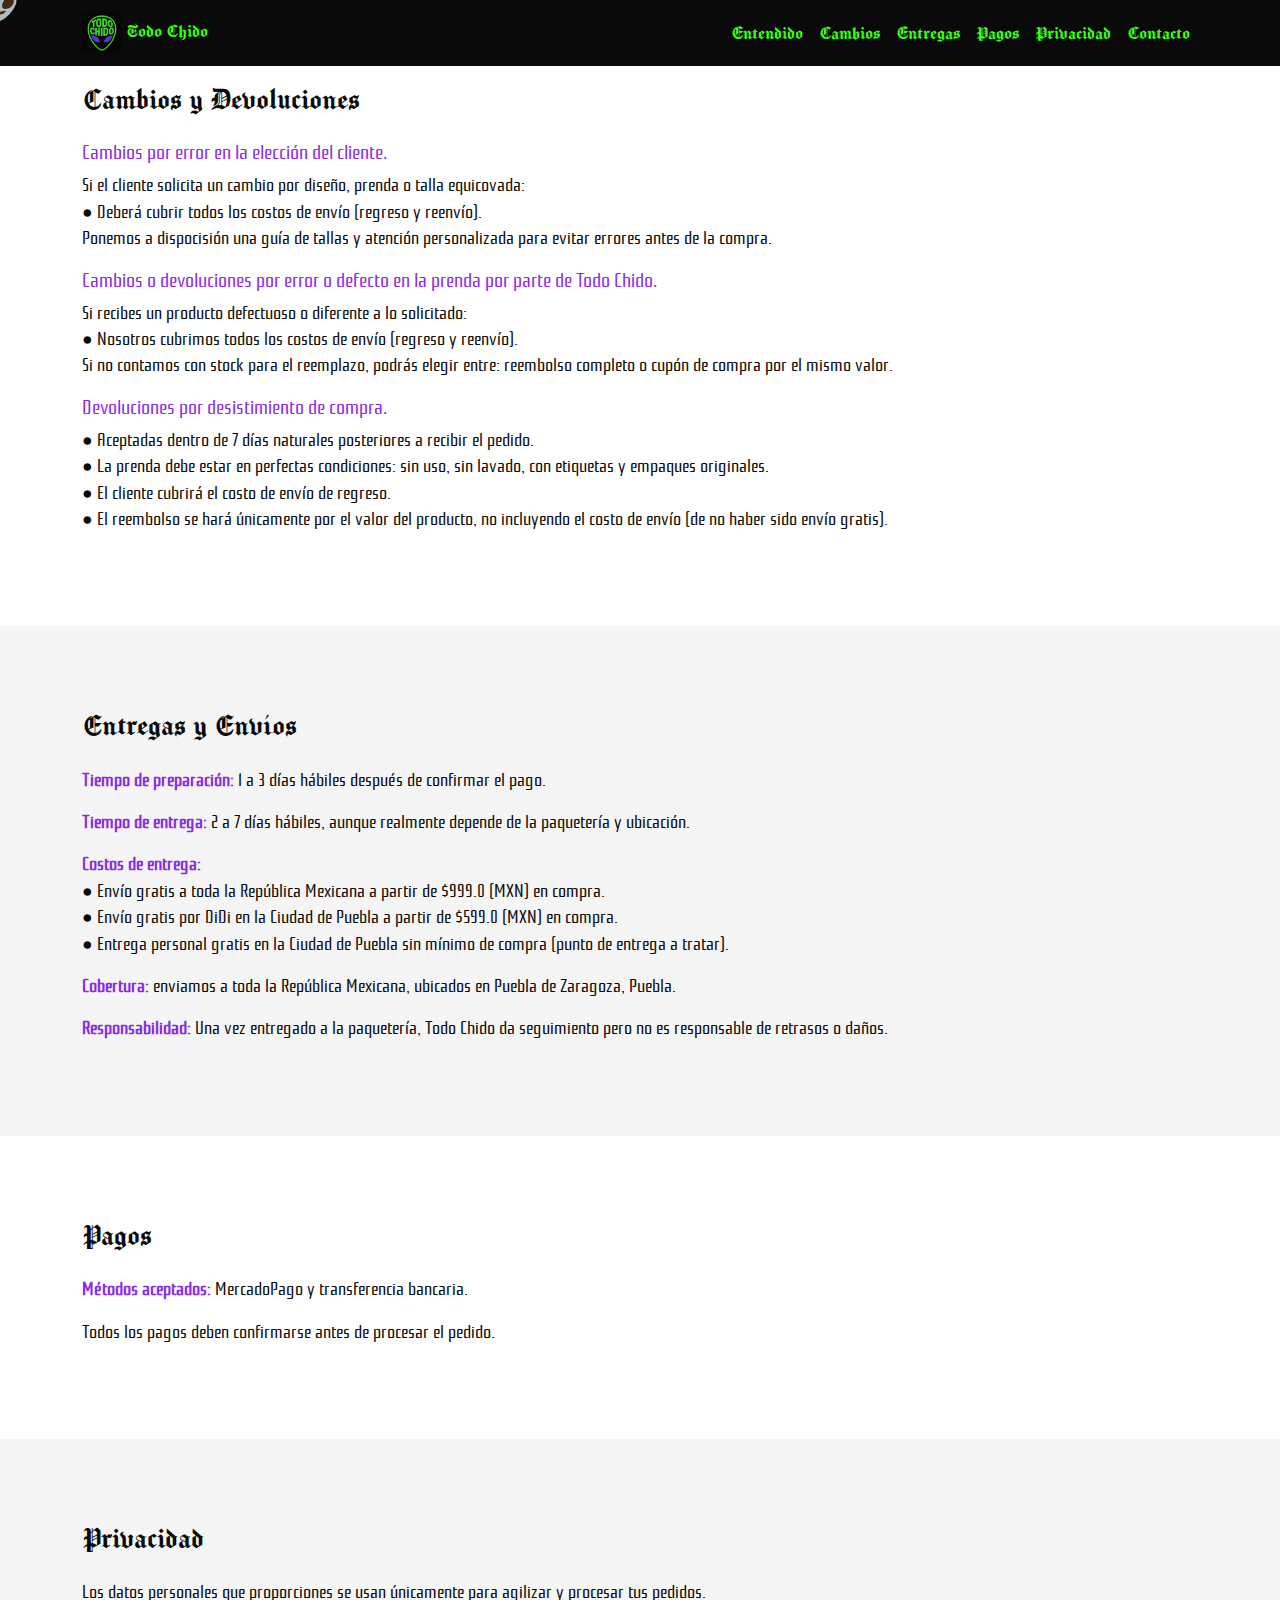
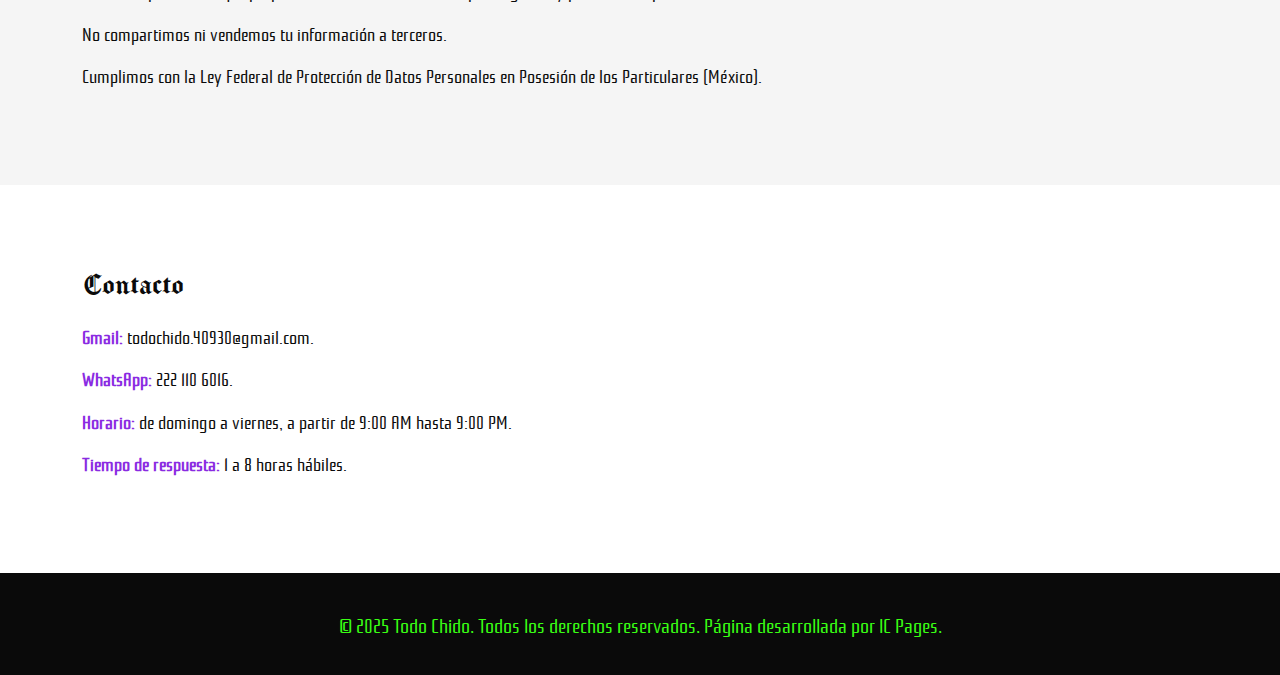
<file: politicas.html>
<!DOCTYPE html>
<html lang="es">
<head>
  <meta charset="UTF-8" />
  <meta name="viewport" content="width=device-width, initial-scale=1.0" />
  <title>Todo Chido - Políticas</title>
  
  <!-- CSS Principal -->
  <link rel="stylesheet" href="estilos.css" />

  <!-- Bootstrap -->
  <link href="https://cdn.jsdelivr.net/npm/bootstrap@5.3.2/dist/css/bootstrap.min.css" rel="stylesheet">

  <!-- Fuentes -->
  <link href="https://fonts.googleapis.com" rel="preconnect" />
  <link crossorigin href="https://fonts.gstatic.com" rel="preconnect" />
  <link
    href="https://fonts.googleapis.com/css2?family=Courgette&family=Manufacturing+Consent&family=Rationale&family=Rock+Salt&display=swap"
    rel="stylesheet"
  />

  <style>
    html {
      scroll-behavior: smooth;
    }
    body {
      font-family: 'Rationale', sans-serif;
      background-color: #FFFFFF;
      color: #0a0a0a;
      margin: 0;
      padding: 0;
    }
    section {
      padding: 80px 20px;
      text-align: left;
    }
    #cambios { background-color: #FFFFFF; color: #0a0a0a; }
    #envios { background-color: #f5f5f5; color: #0a0a0a; }
    #pagos { background-color: #FFFFFF; color: #0a0a0a; }
    #privacidad { background-color: #f5f5f5; color: #0a0a0a; }
    #contacto { background-color: #FFFFFF; color: #0a0a0a; }

    h2 {
      font-family: 'Manufacturing Consent', sans-serif;
      margin-bottom: 20px;
    }
    h5 {
      font-family: 'Rationale', sans-serif;
      color: #8a2be2;
      margin-top: 15px;
    }
    p, li {
      font-family: 'Rationale', sans-serif;
      font-size: 1.1rem;
    }
    ul {
      padding-left: 20px;
    }
    strong {
        color: #8a2be2;
    }

    /* ======== NAVBAR ======== */
    .navbar {
      background-color: #0a0a0a !important;
    }
    .navbar-brand, .nav-link {
      color: #39ff14 !important;
      transition: color 0.3s ease;
    }
    .navbar-brand:hover, .nav-link:hover {
      color: #8a2be2 !important;
    }
    .navbar a {
      font-family: 'Manufacturing Consent', sans-serif;
      font-size: 20px;
    }

    /* ======== FOOTER ======== */
    footer p {
      background-color: #0a0a0a;
      font-size: 20px;
      color: #39ff14;
      padding: 20px;
      text-align: center;
    }
    footer a {
      color: #39ff14;
      text-decoration: none;
      margin: 0 5px;
      transition: color 0.3s ease;
    }
    footer a:hover {
      color: #8a2be2;
      text-decoration: underline;
    }
    #contacto a {
      color:#0a0a0a;
      text-decoration: none;
    }
    #contacto a:hover {
      color:#39ff14;
      text-decoration: none;
    }
  </style>
</head>
<body>

  <!-- Navbar -->
  <nav class="navbar navbar-expand-lg navbar-dark fixed-top">
    <div class="container">
      <a class="navbar-brand" href="index.html">
        <img src="logo.jpg" alt="Logo Todo Chido" width="40" height="40" class="d-inline-block align-text-center" />
        Todo Chido
      </a>
      <button class="navbar-toggler" type="button" data-bs-toggle="collapse" data-bs-target="#navbarNav">
        <span class="navbar-toggler-icon"></span>
      </button>
      <div class="collapse navbar-collapse" id="navbarNav">
        <ul class="navbar-nav ms-auto">
          <li class="nav-item"><a class="nav-link" href="index.html">Entendido</a></li>
          <li class="nav-item"><a class="nav-link" href="#cambios">Cambios</a></li>  
          <li class="nav-item"><a class="nav-link" href="#envios">Entregas</a></li>
          <li class="nav-item"><a class="nav-link" href="#pagos">Pagos</a></li>
          <li class="nav-item"><a class="nav-link" href="#privacidad">Privacidad</a></li>
          <li class="nav-item"><a class="nav-link" href="#contacto">Contacto</a></li>
        </ul>
      </div>
    </div>
  </nav>

  <!-- Secciones -->
  <section id="cambios">
    <div class="container">
      <h2>Cambios y Devoluciones</h2>
      <h5>Cambios por error en la elección del cliente.</h5>
      <p>Si el cliente solicita un cambio por diseño, prenda o talla equicovada: <br>
        ● Deberá cubrir todos los costos de envío (regreso y reenvío).<br>
        Ponemos a dispocisión una guía de tallas y atención personalizada para evitar errores antes de la compra.</p>

      <h5>Cambios o devoluciones por error o defecto en la prenda por parte de Todo Chido.</h5>
      <p>Si recibes un producto defectuoso o diferente a lo solicitado:<br>
        ● Nosotros cubrimos todos los costos de envío (regreso y reenvío).<br>
        Si no contamos con stock para el reemplazo, podrás elegir entre: reembolso completo o cupón de compra por el mismo valor.</p>

        <h5>Devoluciones por desistimiento de compra.</h5>
      <p>● Aceptadas dentro de 7 días naturales posteriores a recibir el pedido.<br>
        ● La prenda debe estar en perfectas condiciones: sin uso, sin lavado, con etiquetas y empaques originales.<br>
        ● El cliente cubrirá el costo de envío de regreso.<br>
        ● El reembolso se hará únicamente por el valor del producto, no incluyendo el costo de envío (de no haber sido envío gratis).</p>
    </div>
  </section>

  <section id="envios">
    <div class="container">
      <h2>Entregas y Envíos</h2>
      <p><strong>Tiempo de preparación:</strong> 1 a 3 días hábiles después de confirmar el pago.</p>
      <p><strong>Tiempo de entrega:</strong> 2 a 7 días hábiles, aunque realmente depende de la paquetería y ubicación.</p>
      <p><strong>Costos de entrega:</strong><br>
        ● Envío gratis a toda la República Mexicana a partir de $999.0 (MXN) en compra.<br>
        ● Envío gratis por DiDi en la Ciudad de Puebla a partir de $599.0 (MXN) en compra.<br>
        ● Entrega personal gratis en la Ciudad de Puebla sin mínimo de compra (punto de entrega a tratar).</p>
      <p><strong>Cobertura:</strong> enviamos a toda la República Mexicana, ubicados en Puebla de Zaragoza, Puebla.</p>
      <p><strong>Responsabilidad:</strong> Una vez entregado a la paquetería, Todo Chido da seguimiento pero no es responsable de retrasos o daños.</p>
    </div>
  </section>

  <section id="pagos">
    <div class="container">
      <h2>Pagos</h2>
      <p><strong>Métodos aceptados:</strong> MercadoPago y transferencia bancaria.</p>
      <p>Todos los pagos deben confirmarse antes de procesar el pedido.</p>
    </div>
  </section>

  <section id="privacidad">
    <div class="container">
      <h2>Privacidad</h2>
      <p>Los datos personales que proporciones se usan únicamente para agilizar y procesar tus pedidos.</p>
      <p>No compartimos ni vendemos tu información a terceros.</p>
      <p>Cumplimos con la Ley Federal de Protección de Datos Personales en Posesión de los Particulares (México).</p>
    </div>
  </section>

  <section id="contacto">
    <div class="container">
      <h2>Contacto</h2>
      <p><strong>Gmail:</strong> todochido.40930@gmail.com.</p>
      <p><strong>WhatsApp:</strong> <a href="https://wa.link/qkw5ua">222 110 6016</a>.</p>
      <p><strong>Horario:</strong> de domingo a viernes, a partir de 9:00 AM hasta 9:00 PM.</p>
      <p><strong>Tiempo de respuesta:</strong> 1 a 8 horas hábiles.</p>
    </div>
  </section>

  <!-- Footer -->
  <footer class="text-center py-3">
    <p class="mb-0">© 2025 Todo Chido. Todos los derechos reservados. Página desarrollada por IC Pages.</p>
    <div class="container">
  </footer>

  <!-- Cursor 👽 -->
  <div id="cursor">👽</div>
  <script src="cursor.js"></script>

  <!-- Bootstrap JS -->
  <script src="https://cdn.jsdelivr.net/npm/bootstrap@5.3.2/dist/js/bootstrap.bundle.min.js"></script>
</body>
</html>
</file>
<file: estilos.css>
body {
  font-family: "Rationale", sans-serif;
  font-size: 25px;
  background-color: #FFFFFF;
  color: #0a0a0a;
  margin: 0;
  padding: 0;
}

/* ======== NAVBAR ======== */
.navbar {
  background-color: #0a0a0a !important;
}
.navbar-brand, .nav-link {
  color: #39ff14 !important;
  transition: color 0.3s ease;
}
.navbar-brand:hover, .nav-link:hover {
  color: #8a2be2 !important;
}

.navbar a {
  font-family: 'Manufacturing Consent', sans-serif;
  font-size: 20px;
}

/* ======== HERO ======== */
.hero {
  height: 45vh;
  display: flex;
  justify-content: center;
  align-items: center;
  position: relative;
  text-align: center;
  overflow: hidden;
  background: linear-gradient(-45deg, #39ff14, #0a0a0a, #b0b0b0, #8a2be2, #FFFFFF);
  background-size: 400% 400%;
  animation: gradientBG 12s ease infinite;
}

/* Animación del fondo */
@keyframes gradientBG {
  0% { background-position: 0% 50%; }
  25% { background-position: 100% 50%; }
  50% { background-position: 100% 100%; }
  75% { background-position: 0% 100%; }
  100% { background-position: 0% 50%; }
}

/* Texto dentro del Hero */
.hero .container {
  position: relative;
  z-index: 2;
  animation: textColor 12s ease infinite;
}

/* Animación de color en el texto */
@keyframes textColor {
  0% { color: #FFFFFF; }
  25% { color: #8A2BE2; }
  50% { color: #B0B0B0; }
  75% { color: #0A0A0A; }
  100% { color: #39FF14; }
}

/* Estilo del h1 con la fuente */
.hero h1 {
  font-family: 'Manufacturing Consent', sans-serif;
  text-shadow: 2px 2px 5px #0A0A0A;
}

/* Contorno al párrafo para legibilidad */
.hero p {
  font-family: "Courgette", cursive;
  text-shadow: 2px 2px 5px #0A0A0A;
}

.catalogo h2 {
  font-family: 'Manufacturing Consent', sans-serif;
  color: #0A0A0A;
}

.li {
  color:#39FF14;
}

.li:hover {
  color: #8a2be2;
}

.tallaSelect, .prendaSelect {
  color: #0a0a0a;
  max-width: 120px;
  margin: 0 auto 10px;
}

.card {
  border-radius: 15px;
  box-shadow: 0 4px 10px #0a0a0a;
  transition: transform .2s;
}
.card:hover {
  box-shadow: 0 4px 10px #39FF14;
}
.card:hover {
  transform: scale(1.05);
}
.card-title {
  color: #0A0A0A;
  font-family: "Rock Salt", cursive;
  font-size: 1.1rem;
}
.precio {
  font-family: 'Manufacturing Consent', sans-serif;
  font-weight: bold;
  color: #8A2BE2;
  margin-bottom: 10px;
}

.btn.addCart {
  background-color: #0A0A0A;
  color: #39ff14;
  border: none;
  padding: 10px 20px;
  font-size: 16px;
  font-weight: bold;
  cursor: pointer;
  border-radius: 5px;
  transition: 0.3s;
}

.btn.addCart:hover {
  background-color: #39ff14;
  color: #0A0A0A;
}

/* ====== ESTILO CAMPOS DE CARRITO ====== */
#carrito h2 {
  font-family: 'Manufacturing Consent', sans-serif;
}
#envioSelect, #nombreComprador,
#correoComprador,
#metodoPago {
  border: 2px #0a0a0a;
  border-radius: 12px;
  padding: 10px;
  font-family: "Rationale", sans-serif;
  font-size: 16px;
  background-color: #fff;
  color: #0a0a0a;
  transition: all 0.3s ease;
  box-shadow: 0 2px 5px #0a0a0a;
  margin-bottom: 10px;
}

#envioSelect:focus, #nombreComprador:focus,
#correoComprador:focus,
#metodoPago:focus {
  border-color: #39ff14;
  box-shadow: 0 0 10px #39ff14;
  outline: none;
}

/* ====== ESTILO BOTONES DEL CARRITO ====== */
#checkoutBtn {
  background-color: #39FF14;
  color: #0a0a0a;
  border: none;
  border-radius: 12px;
  transition: all 0.3s ease;
}
#checkoutBtn:hover {
  color: #39FF14;
  background-color: #8A2BE2;
  transform: scale(1.05);
  box-shadow: 0 0 10px #39ff14;
}

#clearCartBtn {
  background-color: #ff4d4d;
  color: #fff;
  border: none;
  border-radius: 12px;
  transition: all 0.3s ease;
}
#clearCartBtn:hover {
  background-color: #0a0a0a;
  color:#ff4d4d;
  transform: scale(1.05);
  box-shadow: 0 0 10px #ff4d4d;
}

.cart-item {
  display: flex;
  align-items: center;
  justify-content: space-between;
}
.cart-item img {
  width: 50px;
  height: 50px;
  object-fit: cover;
  margin-right: 10px;
  border-radius: 8px;
}
.cart-item-info {
  display: flex;
  align-items: center;
  gap: 10px;
}

#subir {
  font-family: 'Manufacturing Consent', sans-serif;
  background-color: #8A2BE2;
  color: #39FF14;
  border: none;
  border-radius: 50%;
  width: 60px;
  height: 60px;
  display: none;
  justify-content: center;
  align-items: center;
  position: fixed;
  bottom: 20px;
  right: 20px;
  cursor: pointer;
  font-size: 24px;
  box-shadow: 0 4px 8px #0a0a0a;
  transition: all 0.3s ease;
}

#subir:hover {
  background-color: #39FF14;
  color: #8A2BE2;
}

/* ======== FOOTER ======== */
footer {
  background-color: #0a0a0a;
  font-size: 20px;
  color: #39ff14;
  padding: 20px;
  text-align: center;
}
footer a {
  font-size: 20px;
  color: #39ff14;
  text-decoration: none;
}
footer a:hover {
  font-size: 20px;
  color: #8A2BE2;
  text-decoration: none;
}

/* ======== LETRERO MARQUEE ======== */
.marquee-container {
  width: 100%;
  overflow: hidden;
  background: #0a0a0a;
  color: #39ff14;
  padding: 10px 0;
  position: relative;
  box-sizing: border-box;
  font-family: "Rock Salt", cursive;
}

.marquee {
  display: flex;
  width: max-content;
  animation: marquee 30s linear infinite;
}

.marquee span {
  display: inline-block;
  padding-right: 100px;
}

@keyframes marquee {
  0% { transform: translateX(0); }
  100% { transform: translateX(-50%); }
}

/* ==== CURSOR PERSONALIZADO ==== */
body, html {
  cursor: none;
}

#cursor {
  position: fixed;
  left: 0;
  top: 0;
  z-index: 99999;
  font-size: 32px;
  transform: translate(-50%, -50%);
  pointer-events: none;
  user-select: none;
  transition: transform 0.05s linear;
}

/* ======== PAGINACIÓN ======== */
#pagination {
  margin-top: 30px;
  display: flex;
  justify-content: center;
  gap: 10px;
}

#pagination button {
  border-radius: 25px;
  padding: 8px 16px;
  border: 2px solid #0a0a0a;
  background-color: #ffffff;
  color: #0a0a0a;
  font-family: "Rationale", sans-serif;
  font-size: 16px;
  font-weight: bold;
  cursor: pointer;
  transition: all 0.3s ease;
  box-shadow: 0 2px 5px #0a0a0a;
}

#pagination button:hover {
  background-color: #39ff14 !important;
  color: #0a0a0a !important;
  border-color: #0a0a0a !important;
  box-shadow: 0 2px 8px #39ff14;
}

#pagination .btn-dark {
  background-color: #8A2BE2;
  color: #39ff14;
  border-color: #39ff14;
  transform: scale(1.1);
}

#pagination .btn-outline-dark {
  background-color: transparent;
  color: #8A2BE2;
  border-color: #8A2BE2;
  box-shadow: 0 2px 5px #0a0a0a;
}

/* ====== ESTILO FILTROS ====== */
#searchBar,
#filterPrenda,
#filterGenero,
#sortSelect {
  border: 2px #0a0a0a;
  border-radius: 12px;
  padding: 10px;
  font-family: "Rationale", sans-serif;
  font-size: 16px;
  background-color: #fff;
  color: #0a0a0a;
  transition: all 0.3s ease;
  box-shadow: 0 2px 5px #0a0a0a;
}

#searchBar:focus,
#filterPrenda:focus,
#filterGenero:focus,
#sortSelect:focus {
  border-color: #39ff14;
  box-shadow: 0 0 10px #39ff14;
  outline: none;
}

#resetFiltersBtn {
  border-radius: 12px;
  padding: 10px 16px;
  font-family: "Rationale", sans-serif;
  border: 2px solid #39ff14;
  background-color: #8A2BE2;
  color: #39ff14;
  transition: all 0.3s ease;
}

#resetFiltersBtn:hover {
  border-color: #0a0a0a;
  background-color: #39ff14;
  color: #0a0a0a;
  transform: scale(1.05);
  box-shadow: 0 0 10px #39ff14;
}

/* ====== PROGRESS BAR ENVÍO GRATIS ====== */
#shippingProgressContainer {
  margin-top: 15px;
  padding: 5px 0;
}

#shippingProgressBar {
  width: 100%;
  height: 28px;
  background-color: #b0b0b0;   /* gris */
  border-radius: 14px;
  overflow: hidden;
  position: relative;
  box-shadow: inset 0 2px 6px #000;
}

#shippingProgressFill {
  height: 100%;
  width: 0%;
  background-color: #39ff14;   /* verde neón */
  transition: width 0.4s ease;
}

#shippingMessage {
  position: absolute;
  top: 50%;
  left: 50%;
  transform: translate(-50%, -50%);
  font-family: "Rationale", sans-serif;
  font-size: 14px;
  font-weight: bold;
  color: #8A2BE2; /* morado */
  white-space: nowrap;
  text-align: center;
  width: 100%;
  pointer-events: none;
}

.modal-header {
  background-color: #0A0A0A;
}
.modal-header button:hover {
  color: #8A2BE2;
  background-color: #39FF14;
  border-radius: 45px;
  padding: 5px 10px;
}
.modal-header button {
  color: #39FF14;
  background-color: #8a2be2;
  border-radius: 45px;
  padding: 5px 10px;
}

.modal-header h2 {
  color: #39FF14;
  font-family: 'Manufacturing Consent', sans-serif;
}

.modal-body h3 {
  color: #8a2be2;
  font-family: "Courgette", cursive;
}

.modal-body th {
  color: #8A2BE2;
  font-family: "Courgette", cursive;
}
</file>
